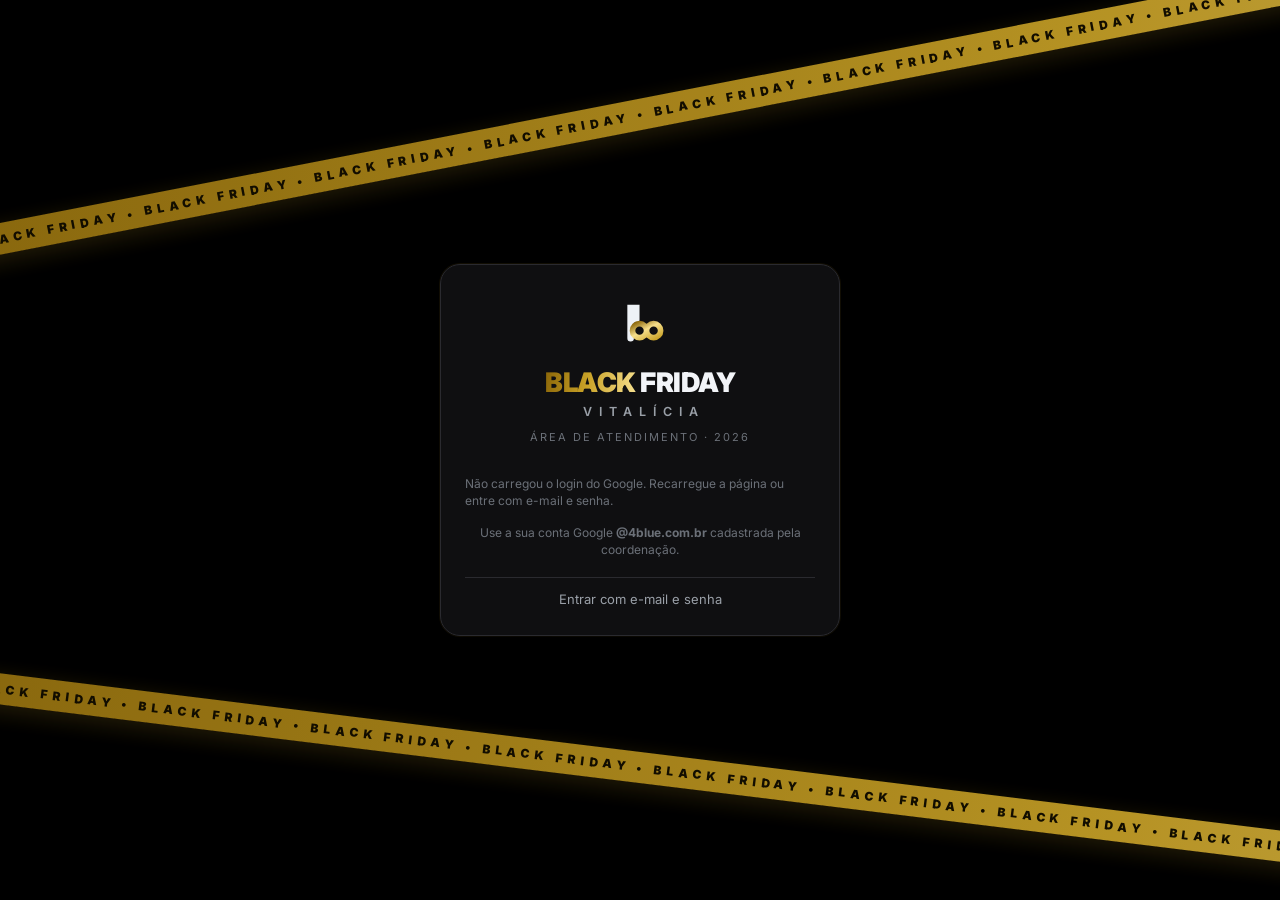
<file: index.html>
<!DOCTYPE html>
<html lang="pt-BR">
<head>
  <meta charset="utf-8">
  <meta name="viewport" content="width=device-width, initial-scale=1, viewport-fit=cover">
  <meta name="theme-color" content="#000000">
  <meta name="color-scheme" content="dark">
  <title>Black Friday Vitalícia 2026</title>
  <link rel="icon" href="data:image/svg+xml,%3Csvg xmlns='http://www.w3.org/2000/svg' viewBox='0 0 64 64'%3E%3Crect width='64' height='64' rx='14' fill='%23000'/%3E%3Cpath d='M20 44V20h5v10a8 8 0 1 1 0 8z' fill='%23E8B931'/%3E%3Ccircle cx='33' cy='34' r='4' fill='%23000'/%3E%3C/svg%3E">
  <link rel="preconnect" href="https://fonts.googleapis.com">
  <link rel="preconnect" href="https://fonts.gstatic.com" crossorigin>
  <link href="https://fonts.googleapis.com/css2?family=Inter:wght@400;500;600;700;800;900&display=swap" rel="stylesheet">
  <link rel="stylesheet" href="styles.css">
</head>
<body>
  <div id="app"></div>
  <div id="sheet"></div>
  <div id="toasts"></div>
  <script src="config.js"></script>
  <script src="demo.js"></script>
  <script src="app.js"></script>
</body>
</html>
</file>
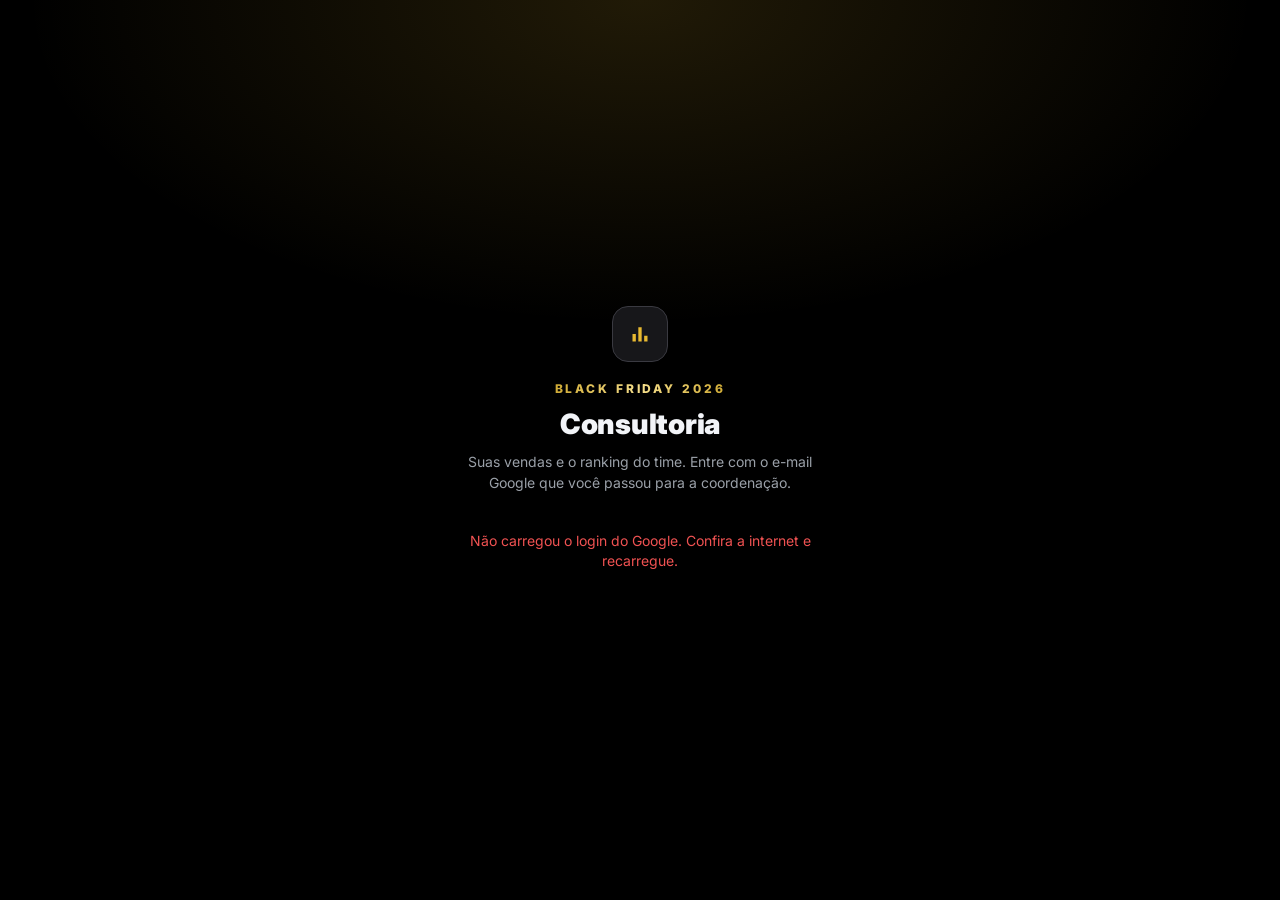
<file: CONSULTORIA/index.html>
<!DOCTYPE html>
<html lang="pt-BR">
<head>
  <meta charset="utf-8">
  <meta name="viewport" content="width=device-width, initial-scale=1, viewport-fit=cover">
  <meta name="theme-color" content="#000000">
  <meta name="color-scheme" content="dark">
  <meta name="robots" content="noindex, nofollow">
  <title>Consultoria · Black Friday 2026</title>
  <link rel="icon" href="data:image/svg+xml,%3Csvg xmlns='http://www.w3.org/2000/svg' viewBox='0 0 64 64'%3E%3Crect width='64' height='64' rx='14' fill='%23000'/%3E%3Cpath d='M18 46V30h7v16zm10 0V20h7v26zm10 0V34h7v12z' fill='%23E8B931'/%3E%3C/svg%3E">
  <link rel="preconnect" href="https://fonts.googleapis.com">
  <link rel="preconnect" href="https://fonts.gstatic.com" crossorigin>
  <link href="https://fonts.googleapis.com/css2?family=Inter:wght@400;500;600;700;800;900&display=swap" rel="stylesheet">
  <link rel="stylesheet" href="styles.css?v=1.1">
</head>
<body>
  <div id="app"></div>
  <div id="sheet"></div>
  <div id="toasts" aria-live="polite"></div>
  <script src="config.js"></script>
  <script src="demo.js?v=1.1"></script>
  <script src="app.js?v=1.1"></script>
</body>
</html>
</file>
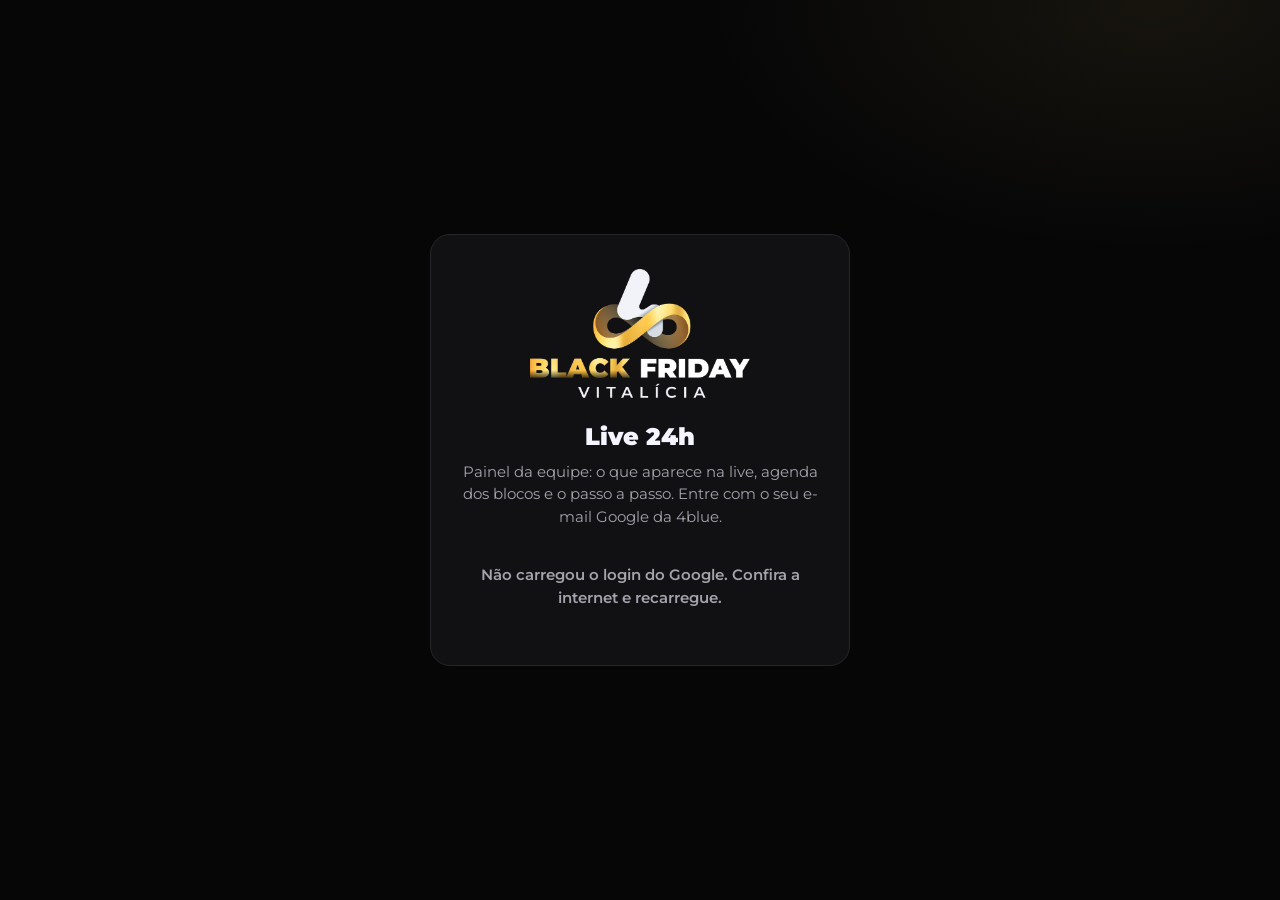
<file: LIVE/index.html>
<!DOCTYPE html>
<html lang="pt-BR">
<head>
  <meta charset="utf-8">
  <meta name="viewport" content="width=device-width, initial-scale=1, viewport-fit=cover">
  <meta name="theme-color" content="#000000">
  <meta name="color-scheme" content="dark">
  <meta name="robots" content="noindex, nofollow">
  <title>Live 24h · Black Friday Vitalícia</title>
  <link rel="icon" href="img/simbolo.png">
  <link rel="preconnect" href="https://fonts.googleapis.com">
  <link rel="preconnect" href="https://fonts.gstatic.com" crossorigin>
  <link href="https://fonts.googleapis.com/css2?family=Montserrat:wght@400;500;600;700;800;900&display=swap" rel="stylesheet">
  <link rel="stylesheet" href="styles.css">
</head>
<body>
  <div id="app"></div>
  <div id="toasts" aria-live="polite"></div>
  <script src="config.js"></script>
  <script src="tela-padrao.js"></script>
  <script src="guia.js"></script>
  <script src="demo.js"></script>
  <script src="app.js"></script>
</body>
</html>
</file>
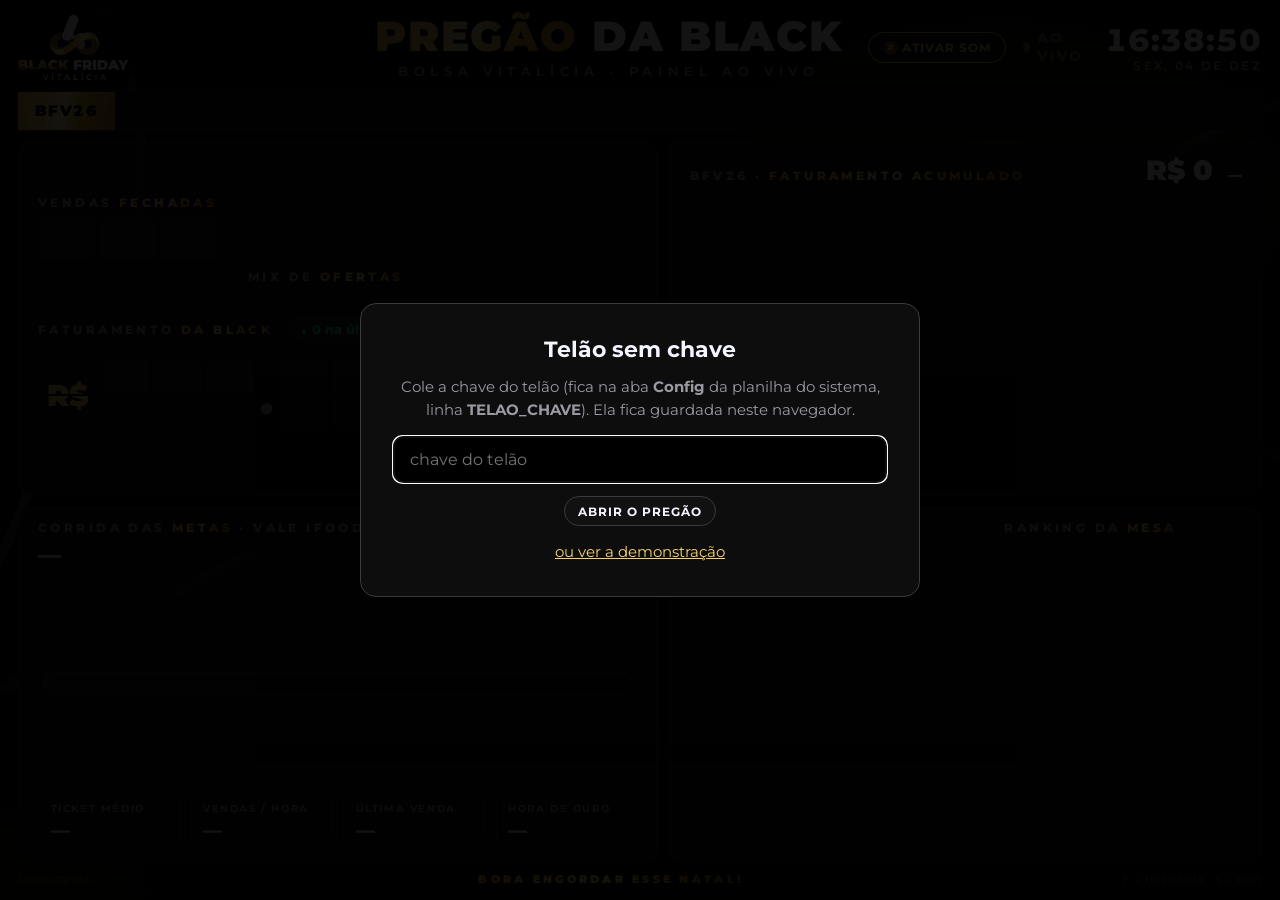
<file: telao.html>
<!doctype html>
<html lang="pt-BR">
<head>
<meta charset="utf-8">
<meta name="viewport" content="width=device-width, initial-scale=1">
<meta name="robots" content="noindex, nofollow">
<title>Pregão da Black</title>
<link rel="preconnect" href="https://fonts.googleapis.com">
<link rel="preconnect" href="https://fonts.gstatic.com" crossorigin>
<link href="https://fonts.googleapis.com/css2?family=Montserrat:wght@400;500;600;700;800;900&display=swap" rel="stylesheet">
<style>
:root{
  --bg:#000; --painel:#0b0b0c; --painel2:#111113; --linha:#26262a; --linha2:#3a3a40;
  --branco:#F4F5FF; --cinza:#9a9aa3; --cinza2:#62626b;
  --ouro1:#FFB23F; --ouro2:#F9D36A; --ouro3:#FFF0B0; --ouro4:#C98A2E; --ouro5:#8A5A22;
  --ouro: linear-gradient(100deg,#FFB23F 0%,#F9D36A 30%,#FFF0B0 48%,#E8B931 62%,#B9802C 100%);
  --verde:#2BD67B; --verde2:#0f5c35; --vermelho:#FF4D5E; --ifood:#EA1D2C;
  --u: min(1vw, 1.78vh);
}
*{box-sizing:border-box;margin:0;padding:0}
html,body{height:100%;background:var(--bg);color:var(--branco);font-family:Montserrat,system-ui,sans-serif;overflow:hidden}
body{font-variant-numeric:tabular-nums}
body.sem-cursor{cursor:none}
.ouro-txt{background:var(--ouro);-webkit-background-clip:text;background-clip:text;color:transparent}

/* fundo com as linhas curvas da ID */
#fundo{position:fixed;inset:0;z-index:0;pointer-events:none;opacity:.55}
#fundo path{fill:none;stroke-width:14;stroke-linecap:round}
.brilho{position:fixed;inset:-20%;z-index:0;pointer-events:none;
  background:radial-gradient(40% 35% at 70% 30%,rgba(249,211,106,.07),transparent 70%),radial-gradient(35% 30% at 15% 85%,rgba(255,178,63,.05),transparent 70%);
  animation:respira 9s ease-in-out infinite alternate}
@keyframes respira{to{transform:translate(-3%,2%) scale(1.05)}}

#app{position:relative;z-index:1;height:100vh;display:grid;grid-template-rows:auto auto 1fr auto;gap:calc(var(--u)*.8);padding:calc(var(--u)*1.1) calc(var(--u)*1.4)}

/* topo */
header{display:grid;grid-template-columns:1fr auto 1fr;align-items:center;gap:calc(var(--u)*2)}
.logo{height:calc(var(--u)*5.2);width:auto;display:block}
.titulo{text-align:center}
.titulo h1{font-weight:900;font-size:calc(var(--u)*3.3);letter-spacing:.04em;line-height:1;text-transform:uppercase}
.titulo p{margin-top:calc(var(--u)*.45);font-size:calc(var(--u)*1.05);letter-spacing:.42em;color:var(--cinza);text-transform:uppercase;font-weight:600}
.topo-dir{display:flex;justify-content:flex-end;align-items:center;gap:calc(var(--u)*1.4)}
.aovivo{display:flex;align-items:center;gap:.5em;font-weight:800;font-size:calc(var(--u)*1.1);letter-spacing:.12em;color:var(--vermelho)}
.aovivo i{width:.75em;height:.75em;border-radius:50%;background:var(--vermelho);box-shadow:0 0 0 0 rgba(255,77,94,.7);animation:pulso 1.6s infinite}
.aovivo.off{color:var(--cinza2)} .aovivo.off i{background:var(--cinza2);animation:none}
@keyframes pulso{70%{box-shadow:0 0 0 .8em rgba(255,77,94,0)}100%{box-shadow:0 0 0 0 rgba(255,77,94,0)}}
.relogio{font-weight:800;font-size:calc(var(--u)*2.4);letter-spacing:.03em}
.relogio small{display:block;font-size:.38em;font-weight:600;color:var(--cinza);letter-spacing:.2em;text-align:right;text-transform:uppercase}
.btn{white-space:nowrap;font:inherit;cursor:pointer;border:1px solid var(--linha2);background:#111;color:var(--branco);border-radius:999px;padding:.55em 1.1em;font-weight:700;font-size:calc(var(--u)*.95);letter-spacing:.08em;text-transform:uppercase}
.btn:hover{border-color:var(--ouro2)}
.btn.chama{border-color:var(--ouro2);color:var(--ouro2);animation:chama 1.4s ease-in-out infinite}
@keyframes chama{50%{box-shadow:0 0 1.2em rgba(249,211,106,.45)}}

/* fita de cotações */
.fita{position:relative;overflow:hidden;border-top:1px solid var(--linha);border-bottom:1px solid var(--linha);background:#070708;height:calc(var(--u)*3.1);display:flex;align-items:center}
.fita::before{content:"BFV26";position:absolute;left:0;top:0;bottom:0;z-index:2;display:flex;align-items:center;padding:0 1.1em;background:var(--ouro);color:#000;font-weight:900;letter-spacing:.1em;font-size:calc(var(--u)*1.2)}
.fita-trilho{display:flex;white-space:nowrap;will-change:transform;animation:rola var(--dur,60s) linear infinite;padding-left:8em}
.fita-trilho span{font-size:calc(var(--u)*1.25);font-weight:600;padding:0 1.6em;color:var(--branco)}
.fita-trilho b{font-weight:800}
.fita-trilho .sobe{color:var(--verde)} .fita-trilho .ouro{color:var(--ouro2)} .fita-trilho .cin{color:var(--cinza)}
@keyframes rola{to{transform:translateX(-50%)}}

/* grade principal */
main{display:grid;grid-template-columns:1.08fr 1fr;grid-template-rows:1fr 1fr;gap:calc(var(--u)*.9);min-height:0}
.painel{position:relative;background:linear-gradient(180deg,rgba(20,20,22,.92),rgba(10,10,11,.92));border:1px solid var(--linha);border-radius:calc(var(--u)*1.1);padding:calc(var(--u)*.9) calc(var(--u)*1.5);min-height:0;overflow:hidden}
.painel::after{content:"";position:absolute;inset:0;border-radius:inherit;pointer-events:none;box-shadow:inset 0 1px 0 rgba(255,255,255,.05)}
.rot{font-size:calc(var(--u)*.95);font-weight:800;letter-spacing:.28em;text-transform:uppercase;color:var(--cinza)}
.rot .ouro-txt{letter-spacing:.28em}

/* placar */
#placar{display:flex;flex-direction:column;justify-content:center;gap:calc(var(--u)*1.05)}
.linha-placar{display:flex;align-items:flex-end;gap:calc(var(--u)*2.4)}
.ao-lado{flex:1;min-width:0;display:flex;flex-direction:column;gap:calc(var(--u)*.2)}
.info-liq{font-size:calc(var(--u)*1.05);font-weight:600;color:var(--cinza);letter-spacing:.02em;white-space:nowrap}
.info-liq:empty{display:none}
.info-liq b{color:var(--branco);font-weight:800}
.info-liq i{font-style:normal;color:var(--cinza2)}
.linha-fat{display:flex;align-items:stretch;gap:calc(var(--u)*1.3)}
.fat-esq{display:flex;flex-direction:column;justify-content:center;gap:calc(var(--u)*.55);flex-shrink:0}
.kpis-inv{flex:1;min-width:0;display:flex;flex-direction:column;justify-content:space-between;gap:calc(var(--u)*.42)}
.kpi-dupla{display:grid;grid-template-columns:1fr 1fr;gap:calc(var(--u)*.45);flex:1}
.kpi-box{flex:1;border:1px solid var(--linha);border-radius:calc(var(--u)*.6);padding:calc(var(--u)*.34) calc(var(--u)*.55);background:rgba(0,0,0,.35);display:flex;flex-direction:column;justify-content:center;min-width:0}
.kpi-box span{display:block;font-size:calc(var(--u)*.62);font-weight:700;letter-spacing:.05em;text-transform:uppercase;color:var(--cinza);white-space:nowrap;overflow:hidden;text-overflow:ellipsis}
.kpi-box b{display:block;font-size:calc(var(--u)*1.38);font-weight:900;margin-top:.1em;white-space:nowrap;overflow:hidden;text-overflow:ellipsis}
.rot-linha{display:flex;align-items:center;gap:calc(var(--u)*1.2)}
.rot-linha .var{margin:0;font-size:calc(var(--u)*1.05);padding:.25em .8em}
.bloco-num{display:flex;flex-direction:column;gap:calc(var(--u)*.6)}
.var{display:inline-flex;align-items:center;gap:.35em;font-weight:800;font-size:calc(var(--u)*1.25);color:var(--verde);background:rgba(43,214,123,.09);border:1px solid rgba(43,214,123,.28);border-radius:999px;padding:.35em .9em;margin-bottom:calc(var(--u)*.7)}
.var.neutro{color:var(--cinza);background:transparent;border-color:var(--linha2)}

/* split-flap */
.flap{display:flex;gap:calc(var(--u)*.35);align-items:stretch}
.cel{--h:calc(var(--u)*var(--tam,9));position:relative;width:calc(var(--h)*.66);height:var(--h);perspective:calc(var(--h)*4);font-weight:900;font-size:calc(var(--h)*.78);color:var(--branco)}
.cel.sep{width:calc(var(--h)*.26);display:flex;align-items:flex-end;justify-content:center;padding-bottom:calc(var(--h)*.08);font-size:calc(var(--h)*.6);color:var(--cinza)}
.cel.pre{width:auto;padding:0 calc(var(--h)*.12);display:flex;align-items:center;font-size:calc(var(--h)*.42);color:var(--ouro2)}
.meia,.aba{position:absolute;left:0;right:0;height:50%;overflow:hidden;background:linear-gradient(180deg,#1d1d20,#141416)}
.meia.cima,.aba.cima{top:0;border-radius:calc(var(--h)*.08) calc(var(--h)*.08) 0 0;border-bottom:1px solid #000}
.meia.baixo,.aba.baixo{bottom:0;border-radius:0 0 calc(var(--h)*.08) calc(var(--h)*.08);background:linear-gradient(180deg,#121214,#0c0c0d)}
.meia span,.aba span{display:block;height:200%;line-height:var(--h);text-align:center}
.meia.baixo span,.aba.baixo span{transform:translateY(-50%)}
.aba.cima{transform-origin:50% 100%;z-index:2;backface-visibility:hidden}
.aba.baixo{transform-origin:50% 0;z-index:2;transform:rotateX(90deg);backface-visibility:hidden}
.cel::after{content:"";position:absolute;left:-1px;right:-1px;top:50%;height:2px;margin-top:-1px;background:#000;z-index:3}
.cel.ouro span{background:var(--ouro);-webkit-background-clip:text;background-clip:text;color:transparent}

/* metas */
#metas{display:flex;flex-direction:column;justify-content:space-between;gap:calc(var(--u)*.4)}
.falta{white-space:nowrap;overflow:hidden;text-overflow:ellipsis;font-weight:800;font-size:calc(var(--u)*1.8);line-height:1.15}
.falta em{font-style:normal}
.falta small{display:block;margin-top:.35em;font-size:.5em;font-weight:600;color:var(--cinza);letter-spacing:.04em}
.trilho{flex-shrink:0;position:relative;height:calc(var(--u)*1.8);border-radius:999px;background:#151517;border:1px solid var(--linha2);margin:calc(var(--u)*3.7) calc(var(--u)*.4) calc(var(--u)*3)}
.enche{position:absolute;left:0;top:0;bottom:0;width:0;border-radius:999px;background:var(--ouro);box-shadow:0 0 calc(var(--u)*2) rgba(249,211,106,.35);transition:width 1.6s cubic-bezier(.2,.8,.2,1);overflow:hidden}
.enche::after{content:"";position:absolute;inset:0;background:linear-gradient(100deg,transparent 30%,rgba(255,255,255,.55) 50%,transparent 70%);background-size:200% 100%;animation:reflexo 2.8s linear infinite}
@keyframes reflexo{from{background-position:150% 0}to{background-position:-50% 0}}
.marco{position:absolute;top:50%;transform:translate(-50%,-50%);display:flex;flex-direction:column;align-items:center}
.marco .pino{width:calc(var(--u)*.35);height:calc(var(--u)*4.2);background:var(--linha2);border-radius:2px}
.marco.ok .pino{background:var(--ouro2);box-shadow:0 0 .8em rgba(249,211,106,.6)}
.marco .sobre{position:absolute;bottom:calc(100% + var(--u)*.3);text-align:center;white-space:nowrap}
.marco .sobre b{display:block;font-weight:900;font-size:calc(var(--u)*1.7)}
.marco .sobre span{font-size:calc(var(--u)*.85);font-weight:700;letter-spacing:.18em;text-transform:uppercase;color:var(--cinza)}
.marco .sob{position:absolute;top:calc(100% + var(--u)*.4);white-space:nowrap}
.ifood{display:inline-flex;align-items:center;gap:.4em;background:var(--ifood);color:#fff;font-weight:800;font-size:calc(var(--u)*1.05);border-radius:.5em;padding:.38em .75em;box-shadow:0 .3em 1em rgba(234,29,44,.35)}
.marco:not(.ok) .ifood{background:#2a1214;color:#ffb3b9;box-shadow:none;border:1px solid #5a1b22}
.marco.ok .ifood::before{content:"✓";font-weight:900}
.marco.prox .ifood{animation:balanca 1.8s ease-in-out infinite}
@keyframes balanca{0%,100%{transform:rotate(-2deg)}50%{transform:rotate(2deg) scale(1.05)}}
.marco.fim{transform:translate(-100%,-50%);align-items:flex-end}
.marco.fim .sobre,.marco.fim .sob{right:0}
.mini-stats{display:grid;grid-template-columns:repeat(4,1fr);gap:calc(var(--u)*.8)}
.ms{border:1px solid var(--linha);border-radius:calc(var(--u)*.7);padding:calc(var(--u)*.45) calc(var(--u)*.9);background:rgba(0,0,0,.35)}
.ms b{display:block;font-size:calc(var(--u)*1.5);font-weight:800;margin-top:.15em}
.ms span{font-size:calc(var(--u)*.78);font-weight:700;letter-spacing:.16em;text-transform:uppercase;color:var(--cinza)}

/* gráfico */
#grafico{display:flex;flex-direction:column}
.graf-topo{display:flex;justify-content:space-between;align-items:baseline;gap:1em}
.cotacao{white-space:nowrap;font-weight:900;font-size:calc(var(--u)*2.2)}
.cotacao small{font-size:.5em;margin-left:.5em}
#cv{flex:1;width:100%;min-height:0;margin-top:calc(var(--u)*.6)}

/* inferior direita */
#mesa{display:grid;grid-template-columns:1.25fr 1fr;gap:calc(var(--u)*1.4)}
.livro{display:flex;flex-direction:column;min-height:0}
.livro ol{list-style:none;margin-top:calc(var(--u)*.7);display:flex;flex-direction:column;gap:calc(var(--u)*.35);overflow:hidden}
.livro li{display:grid;grid-template-columns:auto 1fr auto;gap:calc(var(--u)*.8);align-items:center;padding:calc(var(--u)*.45) calc(var(--u)*.7);border-radius:calc(var(--u)*.5);background:rgba(255,255,255,.025);border-left:3px solid var(--verde2);font-size:calc(var(--u)*1.05)}
.livro li.novo{animation:entra 2.4s ease-out}
@keyframes entra{0%{background:rgba(43,214,123,.45);transform:translateX(-6%);opacity:0}15%{opacity:1;transform:none}100%{background:rgba(255,255,255,.025)}}
.livro .h{color:var(--cinza);font-weight:600;font-size:.88em}
.livro .q{font-weight:700;white-space:nowrap;overflow:hidden;text-overflow:ellipsis}
.livro .q i{font-style:normal;color:var(--cinza);font-weight:600;font-size:.86em}
.livro .v{font-weight:800;color:var(--verde)}
.vazio{color:var(--cinza);font-size:calc(var(--u)*1.1);padding:1em 0}
.lado{display:flex;flex-direction:column;gap:calc(var(--u)*1.1);min-height:0}
.rank{display:flex;flex-direction:column;gap:calc(var(--u)*.45);margin-top:calc(var(--u)*.6)}
.rk{display:grid;grid-template-columns:calc(var(--u)*1.8) 1fr auto;gap:.6em;align-items:center;font-size:calc(var(--u)*1.02);font-weight:700}
.rk .pos{font-weight:900;color:var(--cinza)}
.rk:first-child .pos{color:var(--ouro2)}
.rk .barra{position:relative;height:calc(var(--u)*1.9);border-radius:.4em;background:#151517;overflow:hidden}
.rk .barra i{position:absolute;left:0;top:0;bottom:0;background:linear-gradient(90deg,var(--ouro5),var(--ouro1));border-radius:.4em;transition:width 1.2s ease}
.rk:first-child .barra i{background:var(--ouro)}
.rk .barra span{position:relative;z-index:1;line-height:calc(var(--u)*1.9);padding-left:.6em;text-shadow:0 1px 2px #000}
.rk .n{font-weight:900}
.mix{display:grid;grid-template-columns:repeat(3,1fr);gap:calc(var(--u)*.5);margin-top:calc(var(--u)*.6)}
.mx{border:1px solid var(--linha);border-radius:calc(var(--u)*.6);padding:calc(var(--u)*.5) calc(var(--u)*.6);text-align:center}
.mx b{display:block;font-size:calc(var(--u)*1.8);font-weight:900}
.mx span{font-size:calc(var(--u)*.72);font-weight:700;letter-spacing:.1em;text-transform:uppercase;color:var(--cinza)}
.canais{display:flex;flex-wrap:nowrap;overflow:hidden;gap:calc(var(--u)*.4);margin-top:calc(var(--u)*.5)}
.canais span{white-space:nowrap;font-size:calc(var(--u)*.88);font-weight:700;border:1px solid var(--linha2);border-radius:999px;padding:.25em .7em;color:var(--cinza)}
.canais span b{color:var(--branco);margin-left:.3em}

/* rodapé */
footer{display:flex;justify-content:space-between;align-items:center;font-size:calc(var(--u)*.85);color:var(--cinza2);letter-spacing:.06em}
footer .grito{font-weight:900;letter-spacing:.3em;text-transform:uppercase}
.demo-tag{color:#000;background:var(--ouro2);font-weight:900;padding:.2em .7em;border-radius:.3em;letter-spacing:.15em;margin-right:.8em}

/* celebrações */
#confete{position:fixed;inset:0;z-index:20;pointer-events:none}
#vendeu{position:fixed;inset:0;z-index:30;display:flex;align-items:center;justify-content:center;pointer-events:none;opacity:0}
#vendeu.on{animation:aparece 3.6s cubic-bezier(.2,.9,.2,1) forwards}
@keyframes aparece{0%{opacity:0}6%{opacity:1}82%{opacity:1}100%{opacity:0}}
#vendeu .fundo-v{position:absolute;inset:0;background:radial-gradient(60% 60% at 50% 50%,rgba(0,0,0,.82),rgba(0,0,0,.55))}
#vendeu .carimbo{position:relative;text-align:center;transform:scale(.6) rotate(-8deg)}
#vendeu.on .carimbo{animation:carimba .55s cubic-bezier(.2,1.6,.4,1) forwards}
@keyframes carimba{to{transform:scale(1) rotate(-4deg)}}
#vendeu h2{font-size:calc(var(--u)*13);font-weight:900;line-height:.9;letter-spacing:-.01em;background:var(--ouro);-webkit-background-clip:text;background-clip:text;color:transparent;filter:drop-shadow(0 .06em .1em rgba(0,0,0,.8))}
#vendeu .quem{margin-top:calc(var(--u)*1.2);font-size:calc(var(--u)*3);font-weight:800}
#vendeu .quem i{font-style:normal;color:var(--cinza)}
#vendeu .valor{margin-top:calc(var(--u)*.6);font-size:calc(var(--u)*4.2);font-weight:900;color:var(--verde)}
#vendeu .por{margin-top:calc(var(--u)*.8);font-size:calc(var(--u)*1.6);font-weight:700;letter-spacing:.2em;text-transform:uppercase;color:var(--ouro2)}
#meta-batida{position:fixed;inset:0;z-index:40;display:none;align-items:center;justify-content:center;flex-direction:column;text-align:center;background:radial-gradient(70% 70% at 50% 45%,rgba(40,28,6,.96),rgba(0,0,0,.97));pointer-events:none}
#meta-batida.on{display:flex;animation:aparece 11s ease forwards}
#meta-batida .sel{font-size:calc(var(--u)*1.6);font-weight:800;letter-spacing:.5em;color:var(--cinza);text-transform:uppercase}
#meta-batida h2{font-size:calc(var(--u)*10);font-weight:900;line-height:.95;margin-top:.15em;background:var(--ouro);-webkit-background-clip:text;background-clip:text;color:transparent;animation:pulsa 1s ease-in-out infinite}
@keyframes pulsa{50%{transform:scale(1.04)}}
#meta-batida .premio{margin-top:calc(var(--u)*2.5);font-size:calc(var(--u)*3.6);font-weight:900;background:var(--ifood);padding:.3em .9em;border-radius:.4em;box-shadow:0 .2em 2em rgba(234,29,44,.6);transform:rotate(-2deg)}
#meta-batida .sub{margin-top:calc(var(--u)*2);font-size:calc(var(--u)*1.8);font-weight:700}
.agito{animation:agito .5s linear 3}
@keyframes agito{25%{transform:translate(2px,-2px)}50%{transform:translate(-2px,1px)}75%{transform:translate(1px,2px)}}

.erro-chave{position:fixed;inset:0;z-index:50;display:none;align-items:center;justify-content:center;background:rgba(0,0,0,.92)}
.erro-chave.on{display:flex}
.erro-chave div{max-width:560px;text-align:center;padding:2em;border:1px solid var(--linha2);border-radius:1em;background:#0d0d0e}
.erro-chave h3{font-size:22px;margin-bottom:.6em}
.erro-chave p{color:var(--cinza);line-height:1.5;margin-bottom:1em;font-size:15px}
.erro-chave input{width:100%;padding:.8em 1em;border-radius:.6em;border:1px solid var(--linha2);background:#000;color:#fff;font:inherit;margin-bottom:.8em}

@media (max-width:900px){
  :root{--u:2.6vw}
  html,body{overflow:auto}
  #app{height:auto;padding:16px}
  header{grid-template-columns:1fr auto}
  .titulo{display:none}
  main{grid-template-columns:1fr;grid-template-rows:none}
  .linha-placar,.linha-fat{flex-direction:column;align-items:stretch}
  #grafico{height:60vw}
  #mesa{grid-template-columns:1fr}
  .mini-stats{grid-template-columns:repeat(2,1fr)}
}
@media (prefers-reduced-motion:reduce){
  .fita-trilho,.brilho,.enche::after{animation:none}
}
</style>
</head>
<body>
<svg id="fundo" viewBox="0 0 1920 1080" preserveAspectRatio="xMidYMid slice" aria-hidden="true">
  <defs>
    <linearGradient id="lg1" x1="0" y1="0" x2="0" y2="1"><stop offset="0" stop-color="#000"/><stop offset=".6" stop-color="#8a8a90"/><stop offset="1" stop-color="#2a2a2e"/></linearGradient>
    <linearGradient id="lg2" x1="0" y1="0" x2="1" y2="0"><stop offset="0" stop-color="#2a2a2e"/><stop offset=".5" stop-color="#6a6a70"/><stop offset="1" stop-color="#000"/></linearGradient>
  </defs>
  <path stroke="url(#lg1)" d="M120 -40 C 230 120 240 300 160 470 L -40 930"/>
  <path stroke="url(#lg2)" d="M-60 1060 C 120 990 260 880 380 830 C 560 760 740 850 790 1000 L 820 1120"/>
  <path stroke="url(#lg2)" opacity=".5" d="M1980 140 C 1800 180 1700 260 1660 380 C 1620 520 1700 640 1990 700"/>
</svg>
<div class="brilho"></div>

<div id="app">
  <header>
    <img class="logo" src="telao-logo.png" alt="Black Friday Vitalícia">
    <div class="titulo">
      <h1><span class="ouro-txt">Pregão</span> da Black</h1>
      <p>Bolsa Vitalícia · Painel ao vivo</p>
    </div>
    <div class="topo-dir">
      <button class="btn chama" id="btnSom" type="button">🔔 Ativar som</button>
      <div class="aovivo" id="aovivo"><i></i>AO VIVO</div>
      <div class="relogio" id="relogio">--:--:--<small id="data">--</small></div>
    </div>
  </header>

  <div class="fita"><div class="fita-trilho" id="fita"></div></div>

  <main>
    <section class="painel" id="placar">
      <div class="linha-placar">
        <div class="bloco-num">
          <div class="rot">Vendas <span class="ouro-txt">fechadas</span></div>
          <div class="flap" id="flapVendas"></div>
        </div>
        <div class="ao-lado">
          <div class="rot">Mix de <span class="ouro-txt">ofertas</span></div>
          <div class="mix" id="mix"></div>
          <div class="canais" id="canais"></div>
        </div>
      </div>
      <div class="bloco-num">
        <div class="rot-linha"><div class="rot" id="rotValor">Faturamento <span class="ouro-txt">da Black</span></div><div class="var" id="varHora">▲ 0 na última hora</div></div>
        <div class="linha-fat">
          <div class="fat-esq">
            <div class="flap" id="flapLiquido"></div>
            <div class="info-liq" id="infoLiq"></div>
          </div>
          <div class="kpis-inv" id="kpisInv">
            <div class="kpi-box" id="kpiInvCard">
              <span>Investimento total</span>
              <b id="stInvestimento">—</b>
            </div>
            <div class="kpi-dupla">
              <div class="kpi-box">
                <span>ROAS bruto</span>
                <b class="ouro-txt" id="stRoas">—</b>
              </div>
              <div class="kpi-box">
                <span>Investibilidade</span>
                <b id="stInvestibilidade">—</b>
              </div>
            </div>
          </div>
        </div>
      </div>
    </section>

    <section class="painel" id="grafico">
      <div class="graf-topo">
        <div class="rot">BFV26 · <span class="ouro-txt" id="rotGraf">faturamento acumulado</span></div>
        <div class="cotacao" id="cotacao">R$ 0 <small class="neutro">—</small></div>
      </div>
      <canvas id="cv"></canvas>
    </section>

    <section class="painel" id="metas">
      <div>
        <div class="rot">Corrida das <span class="ouro-txt">metas</span> · vale iFood</div>
        <div class="falta" id="falta" style="margin-top:calc(var(--u)*.6)">—</div>
      </div>
      <div class="trilho" id="trilho"><div class="enche" id="enche"></div></div>
      <div class="mini-stats">
        <div class="ms"><span>Ticket médio</span><b id="stTicket">—</b></div>
        <div class="ms"><span>Vendas / hora</span><b id="stRitmo">—</b></div>
        <div class="ms"><span>Última venda</span><b id="stUltima">—</b></div>
        <div class="ms"><span>Hora de ouro</span><b id="stPico">—</b></div>
      </div>
    </section>

    <section class="painel" id="mesa">
      <div class="livro">
        <div class="rot">Livro de <span class="ouro-txt">ordens</span></div>
        <ol id="livro"><li class="vazio">Aguardando a primeira venda…</li></ol>
      </div>
      <div class="lado">
        <div>
          <div class="rot">Ranking da <span class="ouro-txt">mesa</span></div>
          <div class="rank" id="rank"></div>
        </div>
      </div>
    </section>
  </main>

  <footer>
    <div><span class="demo-tag" id="demoTag" hidden>DEMONSTRAÇÃO</span><span id="status">Conectando…</span></div>
    <div class="grito ouro-txt">Bora engordar esse Natal!</div>
    <div id="atalhos">F = tela cheia · S = som</div>
  </footer>
</div>

<canvas id="confete"></canvas>
<div id="vendeu"><div class="fundo-v"></div><div class="carimbo">
  <h2 id="vTitulo">VENDIDO!</h2>
  <div class="quem" id="vQuem"></div>
  <div class="valor" id="vValor"></div>
  <div class="por" id="vPor"></div>
</div></div>
<div id="meta-batida">
  <div class="sel" id="mbSel">Meta batida</div>
  <h2 id="mbNome">META MÍNIMA</h2>
  <div class="premio" id="mbPremio">R$ 75 de vale iFood</div>
  <div class="sub" id="mbSub"></div>
</div>
<div class="erro-chave" id="erroChave"><div>
  <h3>Telão sem chave</h3>
  <p>Cole a chave do telão (fica na aba <b>Config</b> da planilha do sistema, linha <b>TELAO_CHAVE</b>). Ela fica guardada neste navegador.</p>
  <input id="inChave" placeholder="chave do telão" autocomplete="off">
  <button class="btn" id="btnChave" type="button">Abrir o pregão</button>
  <p style="margin-top:1em;margin-bottom:0"><a href="?demo=1" style="color:var(--ouro2)">ou ver a demonstração</a></p>
</div></div>

<script>
(function () {
'use strict';
var API_URL = 'https://script.google.com/macros/s/AKfycbwXY4Mi6Z-mflekPCx4vAmEpINIrNjPOaT0-gzjwmfoHKuI2leRFlsxyoRX7cVpVnC9/exec';
var ATUALIZAR_MS = 15000;
var METAS_PADRAO = [
  { valor: 250000, nome: 'Meta mínima', premio: 'R$ 75 de vale iFood' },
  { valor: 400000, nome: 'Meta boa', premio: 'R$ 500 de vale iFood' },
  { valor: 500000, nome: 'Meta top', premio: 'R$ 800 de vale iFood' }
];
var OFERTAS = { padrao: 'Cheia · 2.897', mdl_ilu_gfl: 'Clientes · 1.997', bf25: 'Upgrade · 997' };
var TICKET_PADRAO = 2897;
var BASE = 'faturamento';   // vem do sistema: faturamento (igual ao dash) ou liquido
function val(v) { return BASE === 'liquido' ? Number(v.l || 0) : Number(v.f != null ? v.f : v.l || 0); }

function guarda(k, v) { try { if (v === undefined) return localStorage.getItem(k); localStorage.setItem(k, v); } catch (e) { return null; } }
var $ = function (id) { return document.getElementById(id); };
var qs = new URLSearchParams(location.search);
var hashK = (location.hash.match(/k=([^&]+)/) || [])[1];
if (hashK) { guarda('telao_k', decodeURIComponent(hashK)); history.replaceState(null, '', location.pathname + location.search); }
var CHAVE = guarda('telao_k') || '';
var DEMO = qs.has('demo') || !API_URL;
var INV_QS = Number(String(qs.get('inv') || '').replace(/\./g, '').replace(',', '.')) || 0;

var brl = function (n, dec) { return 'R$ ' + Number(n || 0).toLocaleString('pt-BR', { minimumFractionDigits: dec ? 2 : 0, maximumFractionDigits: dec ? 2 : 0 }); };
var mil = function (n) { return n >= 1000 ? (n / 1000).toLocaleString('pt-BR', { maximumFractionDigits: 0 }) + 'K' : String(n); };
var data = function (t) { return new Date(String(t).replace(' ', 'T') + (/[zZ]|[+-]\d\d:?\d\d$/.test(t) ? '' : '-03:00')); };
var hhmm = function (d) { return d.toLocaleTimeString('pt-BR', { hour: '2-digit', minute: '2-digit', timeZone: 'America/Sao_Paulo' }); };
var esc = function (s) { return String(s == null ? '' : s).replace(/[&<>"']/g, function (c) { return { '&': '&amp;', '<': '&lt;', '>': '&gt;', '"': '&quot;', "'": '&#39;' }[c]; }); };

/* ---------------- split-flap ---------------- */
var DIG = ' 0123456789';
function Flap(el, molde, tam, ouro) {
  el.innerHTML = '';
  var cels = [];
  molde.split('').forEach(function (ch) {
    var c = document.createElement('div');
    c.style.setProperty('--tam', tam);
    if (ch === '#') {
      c.className = 'cel' + (ouro ? ' ouro' : '');
      c.innerHTML = '<div class="meia cima"><span> </span></div><div class="meia baixo"><span> </span></div><div class="aba cima"><span> </span></div><div class="aba baixo"><span> </span></div>';
      var s = c.querySelectorAll('span');
      cels.push({ el: c, mc: s[0], mb: s[1], ac: s[2], ab: s[3], atual: ' ', alvo: ' ', rodando: false, aba: c.querySelectorAll('.aba') });
    } else if (ch === '$') {
      c.className = 'cel pre'; c.textContent = 'R$';
    } else { c.className = 'cel sep'; c.textContent = ch; }
    el.appendChild(c);
  });
  this.cels = cels;
}
Flap.prototype.set = function (txt) {
  var self = this;
  txt = String(txt);
  while (txt.length < self.cels.length) txt = ' ' + txt;
  txt = txt.slice(-self.cels.length);
  self.cels.forEach(function (c, i) { c.alvo = txt[i]; if (!c.rodando) gira(c, i * 70); });
};
function gira(c, atraso) {
  if (c.atual === c.alvo) { c.rodando = false; return; }
  if (document.hidden) {   // aba escondida não anima: troca direto
    c.mc.textContent = c.mb.textContent = c.ac.textContent = c.ab.textContent = c.atual = c.alvo; c.rodando = false; return;
  }
  c.rodando = true;
  var ia = DIG.indexOf(c.atual), prox = DIG[(ia + 1) % DIG.length];
  var velho = c.atual, d = 75;
  setTimeout(function () {
    c.mc.textContent = prox; c.ac.textContent = velho; c.ab.textContent = prox; c.mb.textContent = velho;
    c.aba[0].animate([{ transform: 'rotateX(0deg)' }, { transform: 'rotateX(-90deg)' }], { duration: d, easing: 'ease-in', fill: 'forwards' });
    c.aba[1].animate([{ transform: 'rotateX(90deg)' }, { transform: 'rotateX(90deg)', offset: .5 }, { transform: 'rotateX(0deg)' }], { duration: d * 2, easing: 'ease-out', fill: 'forwards' });
    setTimeout(function () {
      c.mb.textContent = prox; c.atual = prox;
      c.aba[0].getAnimations().forEach(function (x) { x.cancel(); });
      c.aba[1].getAnimations().forEach(function (x) { x.cancel(); });
      c.ac.textContent = prox; c.ab.textContent = prox;
      gira(c, 0);
    }, d * 2 + 5);
  }, atraso || 0);
}
var flapV = new Flap($('flapVendas'), '###', 6.7, true);
var flapL = new Flap($('flapLiquido'), '$###.###', 5.6, false);

/* ---------------- som (Web Audio, sem arquivos) ---------------- */
var ctx = null, somLigado = guarda('telao_som') === '1';
function audio() { if (!ctx) { var A = window.AudioContext || window.webkitAudioContext; if (A) ctx = new A(); } if (ctx && ctx.state === 'suspended') ctx.resume(); return ctx; }
function sino(t0, f0, vol) {
  var a = audio(); if (!a) return;
  var g = a.createGain(); g.connect(a.destination);
  g.gain.setValueAtTime(0.0001, t0); g.gain.exponentialRampToValueAtTime(vol, t0 + 0.005); g.gain.exponentialRampToValueAtTime(0.0001, t0 + 2.6);
  [1, 2.76, 5.4, 8.93].forEach(function (r, i) {
    var o = a.createOscillator(), gg = a.createGain();
    o.type = 'sine'; o.frequency.value = f0 * r; gg.gain.value = [1, .5, .25, .12][i];
    o.connect(gg); gg.connect(g); o.start(t0); o.stop(t0 + 2.7);
  });
}
function caixa(t0) {
  var a = audio(); if (!a) return;
  var n = a.createBuffer(1, a.sampleRate * 0.12, a.sampleRate), d = n.getChannelData(0);
  for (var i = 0; i < d.length; i++) d[i] = (Math.random() * 2 - 1) * Math.pow(1 - i / d.length, 3);
  var src = a.createBufferSource(), f = a.createBiquadFilter(), g = a.createGain();
  src.buffer = n; f.type = 'highpass'; f.frequency.value = 2500; g.gain.value = 0.35;
  src.connect(f); f.connect(g); g.connect(a.destination); src.start(t0);
  [2637, 3520].forEach(function (fr, k) {
    var o = a.createOscillator(), gg = a.createGain(), t = t0 + 0.09 + k * 0.11;
    o.type = 'triangle'; o.frequency.value = fr;
    gg.gain.setValueAtTime(0.0001, t); gg.gain.exponentialRampToValueAtTime(0.25, t + 0.01); gg.gain.exponentialRampToValueAtTime(0.0001, t + 0.6);
    o.connect(gg); gg.connect(a.destination); o.start(t); o.stop(t + 0.65);
  });
}
function tocaVenda() { if (!somLigado) return; var a = audio(); if (!a) return; var t = a.currentTime + 0.02; caixa(t); sino(t + 0.35, 660, 0.35); }
function tocaMeta() { if (!somLigado) return; var a = audio(); if (!a) return; var t = a.currentTime + 0.02; for (var i = 0; i < 6; i++) sino(t + i * 0.42, i % 2 ? 784 : 660, 0.4); caixa(t + 2.6); }
function atualizaBtnSom() { var b = $('btnSom'); b.textContent = somLigado ? '🔔 Som ligado' : '🔕 Ativar som'; b.classList.toggle('chama', !somLigado); }
$('btnSom').onclick = function () { somLigado = !somLigado; guarda('telao_som', somLigado ? '1' : '0'); atualizaBtnSom(); if (somLigado) { audio(); sino(audio().currentTime + 0.05, 660, 0.3); } };
atualizaBtnSom();
document.addEventListener('keydown', function (e) {
  if (e.target.tagName === 'INPUT') return;
  if (e.key === 'f' || e.key === 'F') { if (document.fullscreenElement) document.exitFullscreen(); else document.documentElement.requestFullscreen().catch(function () {}); }
  if (e.key === 's' || e.key === 'S') $('btnSom').click();
});
var tCursor; document.addEventListener('mousemove', function () { document.body.classList.remove('sem-cursor'); clearTimeout(tCursor); tCursor = setTimeout(function () { document.body.classList.add('sem-cursor'); }, 3000); });

/* ---------------- confete de papel picado (o "ticker tape") ---------------- */
var cf = $('confete'), cx = cf.getContext('2d'), pecas = [], animando = false;
function tamanhoConfete() { var r = window.devicePixelRatio || 1; cf.width = innerWidth * r; cf.height = innerHeight * r; cx.setTransform(r, 0, 0, r, 0, 0); }
tamanhoConfete(); addEventListener('resize', tamanhoConfete);
var CORES = ['#FFB23F', '#F9D36A', '#FFF0B0', '#E8B931', '#F4F5FF', '#C98A2E', '#ffffff'];
function solta(qtd, chuva) {
  for (var i = 0; i < qtd; i++) {
    var lado = Math.random() < .5;
    pecas.push(chuva ? {
      x: Math.random() * innerWidth, y: -20 - Math.random() * innerHeight * .6, vx: (Math.random() - .5) * 1.2, vy: 1.5 + Math.random() * 2.5,
      w: 5 + Math.random() * 6, h: 12 + Math.random() * 18, r: Math.random() * 6, vr: (Math.random() - .5) * .3, c: CORES[i % CORES.length], vida: 1, moeda: Math.random() < .12
    } : {
      x: lado ? -10 : innerWidth + 10, y: innerHeight * (.55 + Math.random() * .3), vx: (lado ? 1 : -1) * (6 + Math.random() * 9), vy: -(9 + Math.random() * 9),
      w: 5 + Math.random() * 6, h: 10 + Math.random() * 16, r: Math.random() * 6, vr: (Math.random() - .5) * .4, c: CORES[i % CORES.length], vida: 1, moeda: Math.random() < .15
    });
  }
  if (!animando) { animando = true; requestAnimationFrame(quadro); }
}
function quadro() {
  cx.clearRect(0, 0, innerWidth, innerHeight);
  pecas = pecas.filter(function (p) { return p.y < innerHeight + 40 && p.vida > 0; });
  pecas.forEach(function (p) {
    p.vy += 0.22; p.vx *= 0.985; if (p.vy > 4.2) p.vy = 4.2; p.x += p.vx + Math.sin(p.y / 40) * .6; p.y += p.vy; p.r += p.vr;
    cx.save(); cx.translate(p.x, p.y); cx.rotate(p.r);
    if (p.moeda) {
      var g = cx.createRadialGradient(-2, -2, 1, 0, 0, 9); g.addColorStop(0, '#FFF0B0'); g.addColorStop(1, '#B9802C');
      cx.fillStyle = g; cx.scale(Math.abs(Math.cos(p.r)) + .15, 1); cx.beginPath(); cx.arc(0, 0, 9, 0, 7); cx.fill();
    } else { cx.fillStyle = p.c; cx.scale(1, Math.cos(p.r * 1.7)); cx.fillRect(-p.w / 2, -p.h / 2, p.w, p.h); }
    cx.restore();
  });
  if (pecas.length) requestAnimationFrame(quadro); else { animando = false; cx.clearRect(0, 0, innerWidth, innerHeight); }
}

/* ---------------- estado ---------------- */
var estado = { vendas: [], metas: METAS_PADRAO, reembolsos: 0, investimento: INV_QS, invDetalhe: null, ok: false, primeira: true, ultimaOk: 0 };
var vistas = {};   // assinatura de cada venda já mostrada
var fila = [], mostrando = false;
var metasVistas = {};
try { metasVistas = JSON.parse(guarda('telao_metas') || '{}') || {}; } catch (e) { metasVistas = {}; }
var assinatura = function (v) { return v.t + '|' + v.n + '|' + v.l; };

function aplica(dados) {
  var vendas = (dados.vendas || []).slice().sort(function (a, b) { return String(a.t).localeCompare(String(b.t)); });
  var metas = (dados.metas && dados.metas.length) ? dados.metas : METAS_PADRAO;
  if (dados.base) BASE = dados.base;
  if (dados.investimento != null && !isNaN(Number(dados.investimento)) && (Number(dados.investimento) > 0 || !INV_QS)) {
    estado.investimento = Number(dados.investimento);
  }
  if (dados.investimento_detalhe) estado.invDetalhe = dados.investimento_detalhe;
  var novas = vendas.filter(function (v) { return !vistas[assinatura(v)]; });
  vendas.forEach(function (v) { vistas[assinatura(v)] = 1; });
  var totalAntes = soma(estado.vendas);
  estado.vendas = vendas; estado.metas = metas; estado.reembolsos = dados.reembolsos || 0; estado.ok = true; estado.ultimaOk = Date.now();
  var total = soma(vendas);
  if (estado.primeira) {
    estado.primeira = false;
    metas.forEach(function (m) { if (total >= m.valor) metasVistas[m.valor] = 1; });
    guarda('telao_metas', JSON.stringify(metasVistas));
    desenhaTudo([]);
    return;
  }
  desenhaTudo(novas.map(assinatura));
  if (novas.length) {
    if (novas.length > 4) fila.push({ lote: novas });
    else novas.forEach(function (v) { fila.push({ v: v }); });
    metas.forEach(function (m) {
      if (total >= m.valor && totalAntes < m.valor && !metasVistas[m.valor]) { metasVistas[m.valor] = 1; fila.push({ meta: m, idx: metas.indexOf(m), ultima: m === metas[metas.length - 1] }); }
    });
    guarda('telao_metas', JSON.stringify(metasVistas));
    proximo();
  }
}
function soma(vs) { return vs.reduce(function (s, v) { return s + val(v); }, 0); }
function somaFat(vs) { return vs.reduce(function (s, v) { return s + Number(v.f != null ? v.f : v.l || 0); }, 0); }
function somaLiq(vs) { return vs.reduce(function (s, v) { return s + Number(v.l || 0); }, 0); }

/* ---------------- celebrações ---------------- */
function proximo() {
  if (mostrando || !fila.length) return;
  mostrando = true;
  var it = fila.shift();
  if (it.meta) return celebraMeta(it);
  var el = $('vendeu');
  if (it.lote) {
    $('vTitulo').textContent = '+' + it.lote.length + ' VENDAS!';
    $('vQuem').innerHTML = 'O pregão <i>pegou fogo</i>';
    $('vValor').textContent = '+' + brl(soma(it.lote));
    $('vPor').textContent = 'Bora que bora!';
  } else {
    var v = it.v;
    $('vTitulo').textContent = 'VENDIDO!';
    $('vQuem').innerHTML = esc(v.n) + (v.uf ? ' <i>· ' + esc(v.uf) + '</i>' : '') + ' <i>· ' + esc((OFERTAS[v.o] || 'Combo Vitalício').split(' · ')[0]) + '</i>';
    $('vValor').textContent = '+' + brl(val(v));
    $('vPor').textContent = v.a ? 'Fechada por ' + v.a : (v.c && v.c !== 'Direto' ? 'Veio pelo ' + v.c : 'Direto na página');
  }
  el.classList.remove('on'); void el.offsetWidth; el.classList.add('on');
  tocaVenda(); solta(140, false);
  $('app').classList.remove('agito'); void $('app').offsetWidth; $('app').classList.add('agito');
  setTimeout(function () { el.classList.remove('on'); mostrando = false; proximo(); }, 3700);
}
function celebraMeta(it) {
  var m = it.meta, el = $('meta-batida');
  $('mbSel').textContent = it.ultima ? '🏆 Topo do pregão' : 'Meta batida';
  $('mbNome').textContent = (m.nome || 'Meta').toUpperCase() + '!';
  $('mbPremio').textContent = m.premio || '';
  var prox = estado.metas[it.idx + 1];
  $('mbSub').textContent = prox ? 'Próxima parada: ' + prox.nome + ' · ' + brl(prox.valor) + ' → ' + prox.premio : 'Tudo que vier agora é lucro. BORA ENGORDAR ESSE NATAL!';
  el.classList.remove('on'); void el.offsetWidth; el.classList.add('on');
  tocaMeta(); solta(260, true); setTimeout(function () { solta(200, false); }, 1200); setTimeout(function () { solta(220, true); }, 3500);
  setTimeout(function () { el.classList.remove('on'); mostrando = false; proximo(); }, 11000);
}

/* ---------------- desenho ---------------- */
var marcosMontados = '';
function desenhaTudo(novasAss) {
  var vs = estado.vendas, total = soma(vs), n = vs.length, agora = Date.now();
  flapV.set(String(n));
  var t = String(Math.round(total)).padStart(6, ' ');
  flapL.set(t.length > 6 ? '999999' : t);
  var liqTot = somaLiq(vs);
  $('rotValor').innerHTML = BASE === 'liquido' ? 'Líquido na <span class="ouro-txt">Hotmart</span>' : 'Faturamento <span class="ouro-txt">da Black</span>';
  $('rotGraf').textContent = BASE === 'liquido' ? 'líquido acumulado' : 'faturamento acumulado';
  $('infoLiq').innerHTML = BASE === 'liquido' ? '' : (n ? 'Líquido na Hotmart <b>' + brl(liqTot) + '</b> <i>·</i> taxas <b>' + brl(Math.max(0, total - liqTot)) + '</b>' : '');

  // investimento total, ROAS bruto e investibilidade
  var fatBruto = somaFat(vs), inv = Number(estado.investimento || 0);
  $('stInvestimento').textContent = inv > 0 ? brl(inv, true) : '—';
  $('stRoas').textContent = (inv > 0 && fatBruto > 0) ? (fatBruto / inv).toLocaleString('pt-BR', { minimumFractionDigits: 2, maximumFractionDigits: 2 }) + 'x' : '—';
  $('stInvestibilidade').textContent = (inv > 0 && fatBruto > 0) ? (inv / fatBruto * 100).toLocaleString('pt-BR', { minimumFractionDigits: 2, maximumFractionDigits: 2 }) + '%' : '—';
  if (estado.invDetalhe) {
    var det = estado.invDetalhe;
    if (det.erro) $('kpiInvCard').title = 'Planilha de controle: ' + det.erro;
    else {
      var partesInv = ['Captação (C3): ' + brl(det.captacao || 0, true), 'Outros gastos: ' + brl(det.outros || 0, true)];
      if (det.itens) Object.keys(det.itens).forEach(function (k) { partesInv.push('• ' + k + ': ' + brl(det.itens[k], true)); });
      $('kpiInvCard').title = partesInv.join('\n');
    }
  }

  // última hora
  var umaH = vs.filter(function (v) { return agora - data(v.t).getTime() < 3600000; });
  var vh = $('varHora');
  vh.textContent = umaH.length ? '▲ ' + umaH.length + ' na última hora · +' + brl(soma(umaH)) : 'Pregão aberto · aguardando ordens';
  vh.classList.toggle('neutro', !umaH.length);

  // metas
  var metas = estado.metas, topo = metas[metas.length - 1].valor, escala = topo * 1.0;
  var chaveM = metas.map(function (m) { return m.valor; }).join(',');
  var trilho = $('trilho');
  if (marcosMontados !== chaveM) {
    marcosMontados = chaveM;
    trilho.querySelectorAll('.marco').forEach(function (x) { x.remove(); });
    metas.forEach(function (m, i) {
      var d = document.createElement('div');
      d.className = 'marco' + (i === metas.length - 1 ? ' fim' : '');
      d.style.left = (posMeta(m.valor, metas) * 100) + '%';
      d.innerHTML = '<div class="sobre"><span>' + esc(m.nome) + '</span><b>' + mil(m.valor) + '</b></div><div class="pino"></div><div class="sob"><span class="ifood">' + esc(m.premio.replace(/de vale /i, '')) + '</span></div>';
      trilho.appendChild(d);
    });
  }
  var marcos = trilho.querySelectorAll('.marco'), proxIdx = -1;
  metas.forEach(function (m, i) { var ok = total >= m.valor; marcos[i].classList.toggle('ok', ok); if (!ok && proxIdx < 0) proxIdx = i; });
  marcos.forEach(function (mk, i) { mk.classList.toggle('prox', i === proxIdx); });
  $('enche').style.width = (posMeta(total, metas) * 100) + '%';
  var ticket = n ? total / n : TICKET_PADRAO;
  if (proxIdx >= 0) {
    var m = metas[proxIdx], falta = m.valor - total, nv = Math.ceil(falta / ticket);
    $('falta').innerHTML = 'Faltam <em class="ouro-txt">' + brl(falta) + '</em> para a <em class="ouro-txt">' + esc(m.nome.toLowerCase()) + '</em>' +
      ' <small style="display:inline;margin-left:.6em">≈ ' + nv + ' venda' + (nv === 1 ? '' : 's') + (proxIdx > 0 ? ' · ' + esc(metas[proxIdx - 1].nome) + ' garantida ✓' : '') + '</small>';
  } else {
    $('falta').innerHTML = '<em class="ouro-txt">Todas as metas batidas!</em> +' + brl(total - topo) + ' acima da meta top<small>Prêmio máximo garantido: ' + esc(metas[metas.length - 1].premio) + ' · Bora engordar esse Natal!</small>';
  }

  // estatísticas
  $('stTicket').textContent = n ? brl(total / n) : '—';
  var ini = n ? data(vs[0].t).getTime() : agora, horas = Math.max(1, (agora - ini) / 3600000);
  $('stRitmo').textContent = n ? (umaH.length || (n / horas).toFixed(1).replace('.', ',')) : '—';
  $('stUltima').textContent = n ? quantoTempo(agora - data(vs[n - 1].t).getTime()) : '—';
  var porHora = {}; vs.forEach(function (v) { var h = data(v.t).toLocaleString('pt-BR', { hour: '2-digit', timeZone: 'America/Sao_Paulo' }) + 'h'; porHora[h] = (porHora[h] || 0) + 1; });
  var pico = Object.keys(porHora).sort(function (a, b) { return porHora[b] - porHora[a]; })[0];
  $('stPico').textContent = pico ? pico + ' · ' + porHora[pico] : '—';

  // livro de ordens
  var ul = $('livro');
  if (!n) ul.innerHTML = '<li class="vazio">Aguardando a primeira venda…</li>';
  else {
    var novasSet = {}; (novasAss || []).forEach(function (a) { novasSet[a] = 1; });
    ul.innerHTML = vs.slice(-7).reverse().map(function (v) {
      return '<li class="' + (novasSet[assinatura(v)] && !estado.primeira ? 'novo' : '') + '"><span class="h">' + hhmm(data(v.t)) + '</span>' +
        '<span class="q">▲ ' + esc(v.n) + (v.uf ? ' <i>' + esc(v.uf) + '</i>' : '') + ' <i>· ' + esc(v.a || v.c || '') + '</i></span>' +
        '<span class="v">+' + brl(val(v)) + '</span></li>';
    }).join('');
  }

  // ranking da mesa (atendentes)
  var porA = {}; vs.forEach(function (v) { var k = v.a || 'Direto / site'; porA[k] = porA[k] || { n: 0, l: 0 }; porA[k].n++; porA[k].l += val(v); });
  var rk = Object.keys(porA).map(function (k) { return { k: k, n: porA[k].n, l: porA[k].l }; }).sort(function (a, b) { return b.n - a.n || b.l - a.l; }).slice(0, 5);
  var maxN = rk.length ? rk[0].n : 1;
  $('rank').innerHTML = rk.length ? rk.map(function (r, i) {
    return '<div class="rk"><span class="pos">' + (i + 1) + 'º</span><div class="barra"><i style="width:' + Math.max(8, r.n / maxN * 100) + '%"></i><span>' + esc(r.k) + '</span></div><span class="n">' + r.n + '</span></div>';
  }).join('') : '<div class="vazio">A mesa está aquecendo…</div>';

  // mix
  var mix = { padrao: 0, mdl_ilu_gfl: 0, bf25: 0 }; vs.forEach(function (v) { mix[v.o in mix ? v.o : 'padrao']++; });
  $('mix').innerHTML = Object.keys(mix).map(function (k) { return '<div class="mx"><b>' + mix[k] + '</b><span>' + OFERTAS[k] + '</span></div>'; }).join('');
  var can = {}; vs.forEach(function (v) { can[v.c || 'Direto'] = (can[v.c || 'Direto'] || 0) + 1; });
  $('canais').innerHTML = Object.keys(can).sort(function (a, b) { return can[b] - can[a]; }).map(function (k) { return '<span>' + esc(k) + '<b>' + can[k] + '</b></span>'; }).join('');

  desenhaFita(total);
  desenhaGrafico();
}
/* posição no trilho: até a 1ª meta ocupa 40%, o resto se divide igual entre as outras */
function posMeta(v, metas) {
  var n = metas.length, m0 = metas[0].valor;
  if (v <= m0 || n === 1) return Math.min(1, v / m0 * (n === 1 ? 1 : .4));
  for (var i = 0; i < n - 1; i++) {
    var a = metas[i].valor, b = metas[i + 1].valor;
    if (v <= b) return .4 + (i + (v - a) / (b - a)) / (n - 1) * .6;
  }
  return 1;
}
function quantoTempo(ms) { var m = Math.floor(ms / 60000); if (m < 1) return 'agora'; if (m < 60) return m + ' min'; var h = Math.floor(m / 60); return h + 'h' + String(m % 60).padStart(2, '0'); }

var fitaAss = '';
function desenhaFita(total) {
  var vs = estado.vendas, metas = estado.metas;
  var inv = Number(estado.investimento || 0), fatBruto = somaFat(vs);
  var itens = [];
  itens.push('<span><b class="ouro">BFV26</b> ' + brl(total) + ' <b class="sobe">▲ ' + vs.length + ' vendas</b></span>');
  if (inv > 0) {
    itens.push('<span><b class="ouro">INVESTIMENTO</b> ' + brl(inv, true) +
      (fatBruto > 0 ? ' · <b class="sobe">ROAS BRUTO ' + (fatBruto / inv).toLocaleString('pt-BR', { minimumFractionDigits: 2, maximumFractionDigits: 2 }) + 'x</b> · <span class="cin" style="padding:0">INVESTIBILIDADE ' + (inv / fatBruto * 100).toLocaleString('pt-BR', { minimumFractionDigits: 2, maximumFractionDigits: 2 }) + '%</span>' : '') + '</span>');
  }
  vs.slice(-14).reverse().forEach(function (v) {
    itens.push('<span><b>' + esc(v.n) + '</b>' + (v.uf ? '<span class="cin" style="padding:0 0 0 .4em">' + esc(v.uf) + '</span>' : '') + ' <b class="sobe">▲ +' + brl(val(v)) + '</b> <span class="cin" style="padding:0">' + esc(v.a ? 'via ' + v.a : v.c) + ' · ' + hhmm(data(v.t)) + '</span></span>');
  });
  metas.forEach(function (m) { itens.push('<span><b class="ouro">' + esc(m.nome.toUpperCase()) + '</b> ' + mil(m.valor) + ' → ' + esc(m.premio) + (total >= m.valor ? ' <b class="sobe">✓ BATIDA</b>' : ' <span class="cin" style="padding:0">faltam ' + brl(m.valor - total) + '</span>') + '</span>'); });
  itens.push('<span><b class="ouro">OUVI VALE IFOOD RECHEADO????</b></span>');
  itens.push('<span><b>BORA BATER ESSA META NA BLACK FRIDAY, MEU POVO!!</b></span>');
  var html = itens.join('<span class="cin">◆</span>');
  if (html === fitaAss) return;
  fitaAss = html;
  var tr = $('fita'); tr.innerHTML = html + '<span class="cin">◆</span>' + html;
  tr.style.setProperty('--dur', Math.max(40, itens.length * 7) + 's');
}

/* ---------------- gráfico (linha + volume, estilo bolsa) ---------------- */
var cv = $('cv'), g2 = cv.getContext('2d');
function desenhaGrafico() {
  var r = window.devicePixelRatio || 1, W = cv.clientWidth, H = cv.clientHeight;
  if (!W || !H) return;
  cv.width = W * r; cv.height = H * r; g2.setTransform(r, 0, 0, r, 0, 0); g2.clearRect(0, 0, W, H);
  var vs = estado.vendas, metas = estado.metas, agora = Date.now();
  var total = soma(vs), topo = metas[metas.length - 1].valor;
  var t0 = vs.length ? data(vs[0].t).getTime() - 20 * 60000 : agora - 3600000, t1 = agora + 5 * 60000;
  var yMax = Math.max(topo * 1.08, total * 1.1);
  var fs = Math.max(10, Math.min(14, W / 55)), padL = fs * 4.4, padR = fs * .6, padT = fs * .8, padB = fs * 2.2;
  var volH = (H - padT - padB) * .18;
  var x = function (t) { return padL + (t - t0) / (t1 - t0) * (W - padL - padR); };
  var y = function (v) { return padT + (1 - v / yMax) * (H - padT - padB - volH - 6); };
  g2.font = '600 ' + fs + 'px Montserrat'; g2.textBaseline = 'middle';
  // grade
  g2.strokeStyle = 'rgba(255,255,255,.06)'; g2.lineWidth = 1; g2.fillStyle = '#62626b'; g2.textAlign = 'right';
  for (var k = 0; k <= 5; k++) { var v = yMax * k / 5, yy = y(v); g2.beginPath(); g2.moveTo(padL, yy); g2.lineTo(W - padR, yy); g2.stroke(); g2.fillText(mil(Math.round(v / 1000) * 1000), padL - fs * .5, yy); }
  // eixo do tempo
  g2.textAlign = 'center'; g2.textBaseline = 'top';
  var passo = [15, 30, 60, 120, 180, 360, 720, 1440, 2880, 4320, 10080].map(function (m) { return m * 60000; }).filter(function (p) { return (t1 - t0) / p <= 8; })[0] || 86400000;
  var rotT = function (d) { return passo >= 86400000 ? d.toLocaleDateString('pt-BR', { day: '2-digit', month: '2-digit', timeZone: 'America/Sao_Paulo' }) : hhmm(d); };
  var off = passo >= 86400000 ? 3 * 3600000 : 0;   // dias: marca à meia-noite de Brasília
  for (var tt = Math.ceil((t0 - off) / passo) * passo + off; tt < t1; tt += passo) g2.fillText(rotT(new Date(tt)), x(tt), H - padB + fs * .6);
  // metas
  metas.forEach(function (m) {
    var yy = y(m.valor), ok = total >= m.valor;
    g2.setLineDash([6, 6]); g2.strokeStyle = ok ? 'rgba(249,211,106,.75)' : 'rgba(234,29,44,.55)'; g2.beginPath(); g2.moveTo(padL, yy); g2.lineTo(W - padR, yy); g2.stroke(); g2.setLineDash([]);
    g2.textAlign = 'left'; g2.textBaseline = 'bottom'; g2.fillStyle = ok ? '#F9D36A' : '#ff8a94';
    g2.fillText((ok ? '✓ ' : '') + m.nome + ' · ' + mil(m.valor), padL + fs * .6, yy - 3);
  });
  // volume por intervalo
  var bucket = passo / 2, vol = {};
  vs.forEach(function (v) { var b = Math.floor(data(v.t).getTime() / bucket); vol[b] = (vol[b] || 0) + 1; });
  var vmax = Math.max.apply(null, [1].concat(Object.keys(vol).map(function (k) { return vol[k]; })));
  var base = H - padB, bw = Math.max(2, x(t0 + bucket) - x(t0) - 2);
  Object.keys(vol).forEach(function (b) { var h = vol[b] / vmax * volH; g2.fillStyle = 'rgba(43,214,123,.35)'; g2.fillRect(x(b * bucket) + 1, base - h, bw, h); });
  // linha em degraus
  var pts = [[x(t0), y(0)]], acc = 0;
  vs.forEach(function (v) { var xx = x(data(v.t).getTime()); pts.push([xx, y(acc)]); acc += val(v); pts.push([xx, y(acc)]); });
  pts.push([x(agora), y(acc)]);
  var grad = g2.createLinearGradient(0, padT, 0, base);
  grad.addColorStop(0, 'rgba(249,211,106,.38)'); grad.addColorStop(1, 'rgba(249,211,106,0)');
  g2.beginPath(); g2.moveTo(pts[0][0], y(0)); pts.forEach(function (p) { g2.lineTo(p[0], p[1]); }); g2.lineTo(x(agora), y(0)); g2.closePath(); g2.fillStyle = grad; g2.fill();
  var lg = g2.createLinearGradient(padL, 0, W, 0); lg.addColorStop(0, '#B9802C'); lg.addColorStop(.6, '#F9D36A'); lg.addColorStop(1, '#FFF0B0');
  g2.beginPath(); pts.forEach(function (p, i) { if (i) g2.lineTo(p[0], p[1]); else g2.moveTo(p[0], p[1]); });
  g2.strokeStyle = lg; g2.lineWidth = Math.max(2, fs * .22); g2.lineJoin = 'round'; g2.shadowColor = 'rgba(249,211,106,.6)'; g2.shadowBlur = 12; g2.stroke(); g2.shadowBlur = 0;
  // ponto pulsante e etiqueta do preço
  var px = x(agora), py = y(acc), pul = (Date.now() % 1600) / 1600;
  g2.beginPath(); g2.arc(px, py, 4 + pul * 14, 0, 7); g2.fillStyle = 'rgba(249,211,106,' + (0.45 * (1 - pul)) + ')'; g2.fill();
  g2.beginPath(); g2.arc(px, py, 5, 0, 7); g2.fillStyle = '#FFF0B0'; g2.fill();
  // cotação no topo
  var umaH = vs.filter(function (v) { return agora - data(v.t).getTime() < 3600000; }), antes = total - soma(umaH);
  var pct = antes > 0 ? (total / antes - 1) * 100 : (total > 0 ? 100 : 0);
  $('cotacao').innerHTML = brl(total) + ' <small style="color:' + (pct > 0 ? 'var(--verde)' : 'var(--cinza)') + '">' + (pct > 0 ? '▲ +' + pct.toLocaleString('pt-BR', { maximumFractionDigits: 1 }) + '% 1h' : '— 1h') + '</small>';
}
var ultimoGraf = 0;
(function pulsa(ts) { if (ts - ultimoGraf > 120) { ultimoGraf = ts; if (estado.ok) desenhaGrafico(); } requestAnimationFrame(pulsa); })(0);
addEventListener('resize', function () { desenhaGrafico(); });

/* ---------------- relógio e status ---------------- */
function relogio() {
  var d = new Date();
  $('relogio').firstChild.nodeValue = d.toLocaleTimeString('pt-BR', { timeZone: 'America/Sao_Paulo' });
  $('data').textContent = d.toLocaleDateString('pt-BR', { weekday: 'short', day: '2-digit', month: 'short', timeZone: 'America/Sao_Paulo' }).replace(/\./g, '');
  var seg = estado.ultimaOk ? Math.round((Date.now() - estado.ultimaOk) / 1000) : null;
  var off = seg === null || seg > 75;
  $('aovivo').classList.toggle('off', off);
  $('status').textContent = seg === null ? 'Conectando…' : (off ? 'Sem conexão há ' + seg + ' s · tentando de novo' : 'Atualizado há ' + seg + ' s' + (estado.reembolsos ? ' · ' + estado.reembolsos + ' reembolso(s) fora da conta' : ''));
  if (estado.ok && estado.vendas.length) $('stUltima').textContent = quantoTempo(Date.now() - data(estado.vendas[estado.vendas.length - 1].t).getTime());
}
setInterval(relogio, 1000); relogio();

/* ---------------- dados ---------------- */
function busca() {
  if (DEMO) return;
  // GET simples: o Apps Script libera CORS no redirecionamento para googleusercontent
  fetch(API_URL + '?src=telao&k=' + encodeURIComponent(CHAVE) + '&_=' + Date.now(), { redirect: 'follow' })
    .then(function (r) { return r.json(); })
    .then(function (d) {
      if (!d.ok) { if (/chave/.test(d.error || '')) mostraChave(true); else $('status').textContent = 'Erro: ' + d.error; return; }
      mostraChave(false); aplica(d);
    })
    .catch(function () { /* fica marcado como sem conexão no relógio */ });
}
function mostraChave(on) { $('erroChave').classList.toggle('on', on); if (on) $('inChave').focus(); }
$('btnChave').onclick = function () { var k = $('inChave').value.trim(); if (!k) return; CHAVE = k; guarda('telao_k', k); mostraChave(false); busca(); };
$('inChave').onkeydown = function (e) { if (e.key === 'Enter') $('btnChave').click(); };

/* ---------------- modo demonstração ---------------- */
var NOMES = ['Carlos', 'Fernanda', 'Rogério', 'Patrícia', 'Marcelo', 'Juliana', 'Anderson', 'Cláudia', 'Ricardo', 'Simone', 'Eduardo', 'Luciana', 'Paulo', 'Renata', 'Sérgio', 'Adriana', 'Fábio', 'Camila', 'Roberto', 'Vanessa'];
var UFS = ['SP', 'MG', 'RJ', 'PR', 'SC', 'RS', 'GO', 'BA', 'PE', 'DF', 'ES', 'CE'];
var ATS = ['Noelle', 'Bruna', 'Larissa', 'Thaís', 'Gabriela', '', ''];
var CANAIS = ['Comercial', 'Comercial', 'FB Ads', 'BC', 'Base', 'Direto'];
function vendaDemo(ms) {
  var r = Math.random(), o = r < .72 ? 'padrao' : (r < .9 ? 'mdl_ilu_gfl' : 'bf25');
  var preco = { padrao: 2897, mdl_ilu_gfl: 1997, bf25: 997 }[o];
  var a = ATS[Math.floor(Math.random() * ATS.length)];
  var d = new Date(ms), sp = new Date(d.toLocaleString('en-US', { timeZone: 'America/Sao_Paulo' }));
  var p2 = function (n) { return String(n).padStart(2, '0'); };
  return { t: sp.getFullYear() + '-' + p2(sp.getMonth() + 1) + '-' + p2(sp.getDate()) + 'T' + p2(sp.getHours()) + ':' + p2(sp.getMinutes()) + ':' + p2(sp.getSeconds()),
    n: NOMES[Math.floor(Math.random() * NOMES.length)], uf: UFS[Math.floor(Math.random() * UFS.length)], o: o,
    f: o === 'padrao' && Math.random() < .7 ? 3036.99 : preco, l: Math.round((preco * 0.951) * 100) / 100, a: a, c: o === 'padrao' ? CANAIS[Math.floor(Math.random() * CANAIS.length)] : 'Clientes' };
}
function iniciaDemo() {
  $('demoTag').hidden = false; $('atalhos').textContent = 'F = tela cheia · S = som · V = simular venda · M = simular meta';
  var lista = [], agora = Date.now(), n = 92;
  for (var i = 0; i < n; i++) lista.push(vendaDemo(agora - 6 * 3600000 * Math.pow(Math.random(), .7)));
  lista.sort(function (a, b) { return a.t.localeCompare(b.t); });
  aplica({ vendas: lista, metas: METAS_PADRAO, reembolsos: 1, investimento: 38450.80 });
  (function prox() {
    setTimeout(function () {
      var extra = Math.random() < .12 ? 5 + Math.floor(Math.random() * 3) : 1;
      for (var k = 0; k < extra; k++) lista.push(vendaDemo(Date.now() - k * 1000));
      aplica({ vendas: lista.slice(), metas: METAS_PADRAO, reembolsos: 1, investimento: 38450.80 });
      prox();
    }, 7000 + Math.random() * 9000);
  })();
  // atalhos só da demonstração: V = simula uma venda, M = simular meta batida
  document.addEventListener('keydown', function (e) {
    if (e.key === 'v' || e.key === 'V') { lista.push(vendaDemo(Date.now())); aplica({ vendas: lista.slice(), metas: METAS_PADRAO, reembolsos: 1, investimento: 38450.80 }); }
    if (e.key === 'm' || e.key === 'M') { fila.push({ meta: METAS_PADRAO[0], idx: 0 }); proximo(); }
  });
}

if (DEMO) iniciaDemo();
else if (!CHAVE) mostraChave(true);
else busca();
if (!DEMO) setInterval(function () { if (CHAVE) busca(); }, ATUALIZAR_MS);
})();
</script>
</body>
</html>
</file>
<file: styles.css>
/* ==========================================================================
   BLACK FRIDAY VITALÍCIA 2026 — identidade preto e dourado da 4blue
   ========================================================================== */
:root {
  --preto: #000000;
  --fundo: #09090A;
  --card: #111113;
  --card-2: #17171A;
  --borda: #2A2A2F;
  --borda-2: #3A3A41;

  --ouro: #E8B931;
  --ouro-claro: #F5DE8B;
  --ouro-escuro: #8A6508;
  --ouro-10: rgba(232, 185, 49, .10);
  --ouro-20: rgba(232, 185, 49, .22);
  --grad-ouro: linear-gradient(100deg, #8A6508 0%, #C9A227 24%, #F5DE8B 50%, #C9A227 76%, #8A6508 100%);

  --texto: #F2F4F8;
  --texto-2: #9AA0A8;
  --texto-3: #6B7078;

  --verde: #22C55E;
  --verde-2: rgba(34, 197, 94, .14);
  --vermelho: #F05252;
  --vermelho-2: rgba(240, 82, 82, .14);
  --azul: #60A5FA;
  --azul-2: rgba(96, 165, 250, .14);
  --roxo: #A78BFA;

  --raio: 14px;
  --sombra: 0 2px 14px rgba(0, 0, 0, .55);
}

* { margin: 0; padding: 0; box-sizing: border-box; -webkit-tap-highlight-color: transparent; }
html, body { height: 100%; }
body {
  font-family: Inter, -apple-system, BlinkMacSystemFont, 'Segoe UI', Roboto, sans-serif;
  background: var(--preto); color: var(--texto);
  font-size: 15px; line-height: 1.45; overflow-x: hidden;
  -webkit-font-smoothing: antialiased;
}
button, input, select, textarea { font: inherit; color: inherit; }
button { cursor: pointer; border: 0; background: none; }
a { color: var(--ouro); }
svg { flex: none; }
/* rede de segurança: ícone sem tamanho definido não pode ocupar a largura toda */
svg:not([width]) { max-width: 48px; max-height: 48px; }
.marca svg.simbolo { max-width: none; max-height: none; }

/* ---------- Texto com preenchimento em ouro ----------
   Nome próprio para não colidir com .btn.ouro, que é fundo dourado. */
.txt-ouro {
  background: var(--grad-ouro); background-size: 200% 100%;
  -webkit-background-clip: text; background-clip: text;
  color: transparent; -webkit-text-fill-color: transparent;
}

/* ---------- Fitas "BLACK FRIDAY" do fundo ---------- */
.fitas { position: fixed; inset: 0; overflow: hidden; pointer-events: none; z-index: 0; }
.fita {
  position: absolute; left: -30%; width: 160%; padding: 7px 0;
  background: var(--grad-ouro); background-size: 300% 100%;
  color: #140F00; font-size: 12px; font-weight: 900; letter-spacing: 5px;
  white-space: nowrap; text-align: center; opacity: .9;
  box-shadow: 0 6px 24px rgba(232, 185, 49, .18);
}
.fita.a { top: 11%; transform: rotate(-11deg); }
.fita.b { bottom: 13%; transform: rotate(7deg); }

/* ---------- Login ---------- */
.login-wrap {
  min-height: 100dvh; display: grid; place-items: center; padding: 24px 18px;
  position: relative; z-index: 1;
}
.login {
  width: 100%; max-width: 400px; background: rgba(17, 17, 19, .92);
  border: 1.5px solid var(--borda); border-radius: 20px; padding: 30px 24px 26px;
  box-shadow: 0 24px 60px -20px rgba(0, 0, 0, .9), 0 0 0 1px rgba(232, 185, 49, .08);
  backdrop-filter: blur(10px);
}
.marca { text-align: center; margin-bottom: 24px; }
.marca .simbolo { width: 60px; height: 60px; margin: 0 auto 14px; display: block; }
.marca h1 { font-size: 27px; font-weight: 900; letter-spacing: -.5px; line-height: 1.05; }
.marca .sub {
  font-size: 12.5px; font-weight: 600; letter-spacing: 7px;
  color: var(--texto-2); margin-top: 5px; padding-left: 7px;
}
.marca .ano { font-size: 11px; color: var(--texto-3); margin-top: 9px; letter-spacing: 2px; }

/* ---------- Login com Google ---------- */
.login-google { display: flex; justify-content: center; min-height: 44px; }
.login-senha { margin-top: 18px; border-top: 1px solid var(--borda); padding-top: 12px; }
.login-senha summary { cursor: pointer; text-align: center; font-size: 13px; color: var(--texto-2); list-style: none; }
.login-senha summary::-webkit-details-marker { display: none; }
.login-senha[open] summary { margin-bottom: 12px; }

/* ---------- Formulários ---------- */
.field { margin-bottom: 14px; }
.field label { display: block; font-size: 12.5px; font-weight: 600; color: var(--texto-2); margin-bottom: 6px; }
.input {
  width: 100%; background: var(--card-2); border: 1.5px solid var(--borda);
  border-radius: 11px; padding: 12px 13px; font-size: 15px; color: var(--texto);
  transition: border-color .15s, box-shadow .15s;
}
.input:focus { outline: 0; border-color: var(--ouro); box-shadow: 0 0 0 3px var(--ouro-10); }
.input::placeholder { color: var(--texto-3); }
textarea.input { min-height: 96px; resize: vertical; line-height: 1.5; }
select.input { appearance: none; background-image: linear-gradient(45deg, transparent 50%, var(--texto-2) 50%), linear-gradient(135deg, var(--texto-2) 50%, transparent 50%); background-position: calc(100% - 17px) 50%, calc(100% - 12px) 50%; background-size: 5px 5px, 5px 5px; background-repeat: no-repeat; padding-right: 32px; }
.row { display: flex; gap: 10px; }
.row > * { flex: 1; min-width: 0; }
.row[style*="wrap"] > .btn { flex: 0 1 auto; white-space: nowrap; overflow: hidden; text-overflow: ellipsis; max-width: 100%; }
.check { display: flex; gap: 10px; align-items: flex-start; font-size: 13.5px; margin: 6px 0 14px; color: var(--texto-2); }
.check input { width: 19px; height: 19px; accent-color: var(--ouro); flex: none; margin-top: 1px; }
.hint { font-size: 12px; color: var(--texto-3); margin-top: 5px; }
.erro-box { background: var(--vermelho-2); border: 1px solid rgba(240, 82, 82, .35); color: #FFB4B4; border-radius: 10px; padding: 10px 12px; font-size: 13px; margin-bottom: 12px; }

/* ---------- Botões ---------- */
.btn {
  display: inline-flex; align-items: center; justify-content: center; gap: 7px;
  padding: 12px 16px; border-radius: 11px; font-size: 14.5px; font-weight: 700;
  background: var(--card-2); color: var(--texto); border: 1.5px solid var(--borda);
  transition: transform .08s, filter .15s, border-color .15s;
}
.btn:active { transform: scale(.975); }
.btn svg { width: 17px; height: 17px; }
.btn.ouro { background: var(--grad-ouro); background-size: 200% 100%; color: #150F00; border: 0; box-shadow: 0 4px 16px -4px rgba(232, 185, 49, .5); }
.btn.ouro:hover { background-position: 60% 50%; }
.btn.whats { background: #1FA855; color: #fff; border: 0; }
.btn.verde { background: var(--verde); color: #04260F; border: 0; }
.btn.perigo { border-color: rgba(240, 82, 82, .4); color: var(--vermelho); }
.btn.line { background: transparent; }
.btn.sm { padding: 8px 12px; font-size: 13px; border-radius: 9px; }
.btn.sm svg { width: 15px; height: 15px; }
.btn.icon { padding: 10px; flex: none; }
.btn.bloco { width: 100%; }
.btn.on { background: var(--grad-ouro); color: #150F00; border: 0; }
.btn[disabled] { opacity: .45; pointer-events: none; }

/* ---------- Estrutura ---------- */
.shell { min-height: 100dvh; display: flex; flex-direction: column; position: relative; z-index: 1; }
.topbar {
  position: sticky; top: 0; z-index: 30;
  background: rgba(9, 9, 10, .93); backdrop-filter: blur(14px);
  border-bottom: 1px solid var(--borda);
  padding: 11px 16px; display: flex; align-items: center; gap: 12px;
}
.topbar .tit { flex: 1; min-width: 0; }
.topbar h2 { font-size: 15.5px; font-weight: 800; overflow: hidden; text-overflow: ellipsis; white-space: nowrap; }
.topbar .sub { font-size: 11.5px; color: var(--texto-2); overflow: hidden; text-overflow: ellipsis; white-space: nowrap; }
.topbar .ic { width: 20px; height: 20px; color: var(--texto-2); }
main { flex: 1; padding: 16px 16px 96px; max-width: 1400px; width: 100%; margin: 0 auto; }
.page-head { display: flex; align-items: center; gap: 10px; margin-bottom: 14px; flex-wrap: wrap; }
.page-head h2 {
  font-size: 21px; font-weight: 800; flex: 1 1 auto; min-width: 0; letter-spacing: -.3px;
  overflow: hidden; text-overflow: ellipsis; white-space: nowrap;
}
.page-head .acoes { display: flex; gap: 8px; flex-wrap: wrap; flex: none; }
.page-head .acoes .btn { white-space: nowrap; }
.secao { font-size: 12px; font-weight: 800; letter-spacing: 1.4px; text-transform: uppercase; color: var(--texto-3); margin: 20px 0 10px; }

/* ---------- Avatar ---------- */
.avatar {
  width: 40px; height: 40px; border-radius: 50%; flex: none;
  display: grid; place-items: center; font-size: 14px; font-weight: 800; color: #0A0A0B;
  object-fit: cover;
}
.avatar.topo { width: 36px; height: 36px; box-shadow: 0 0 0 2px var(--ouro); cursor: pointer; }
.avatar.lg { width: 56px; height: 56px; font-size: 20px; }

/* ---------- Navegação de baixo ---------- */
.nav {
  position: fixed; bottom: 0; left: 0; right: 0; z-index: 40;
  background: rgba(9, 9, 10, .97); backdrop-filter: blur(16px);
  border-top: 1px solid var(--borda);
  display: grid; grid-template-columns: repeat(5, 1fr);
  padding: 7px 4px calc(7px + env(safe-area-inset-bottom));
}
.nav.n6 { grid-template-columns: repeat(6, 1fr); }
.nav button {
  display: flex; flex-direction: column; align-items: center; gap: 3px;
  padding: 5px 2px; color: var(--texto-3); font-size: 10.5px; font-weight: 600;
  position: relative; border-radius: 10px;
}
.nav button svg { width: 21px; height: 21px; }
.nav button.on { color: var(--ouro); }
.nav button .lbl { overflow: hidden; text-overflow: ellipsis; white-space: nowrap; max-width: 100%; }
.nav .cnt {
  position: absolute; top: 0; right: 50%; transform: translateX(19px);
  background: var(--grad-ouro); color: #150F00; font-size: 9.5px; font-weight: 900;
  min-width: 17px; height: 17px; border-radius: 9px; display: grid; place-items: center; padding: 0 4px;
}
@media (min-width: 1000px) {
  .shell { flex-direction: row; }
  .nav {
    position: sticky; top: 0; left: auto; right: auto; height: 100dvh; width: 230px;
    grid-template-columns: 1fr; grid-auto-rows: max-content; gap: 4px;
    border-top: 0; border-right: 1px solid var(--borda); padding: 18px 12px; align-content: start;
  }
  .nav.n6 { grid-template-columns: 1fr; }  /* senão a regra de 6 itens do celular vira 6 colunas aqui */
  .nav::before {
    content: 'BLACK FRIDAY'; display: block; padding: 4px 10px 18px;
    font-size: 13px; font-weight: 900; letter-spacing: 1.5px;
    background: var(--grad-ouro); -webkit-background-clip: text; background-clip: text; color: transparent;
  }
  .nav button { flex-direction: row; justify-content: flex-start; gap: 11px; padding: 11px 12px; font-size: 14px; }
  .nav button.on { background: var(--ouro-10); }
  .nav .cnt { position: static; transform: none; margin-left: auto; }
  .corpo { flex: 1; min-width: 0; display: flex; flex-direction: column; }
  main { padding-bottom: 32px; }
}

/* ---------- Resumo / KPIs ---------- */
.resumo { display: grid; grid-template-columns: repeat(3, minmax(0, 1fr)); gap: 9px; margin-bottom: 16px; }
.resumo > div {
  background: var(--card); border: 1px solid var(--borda); border-radius: var(--raio);
  padding: 12px 13px; min-width: 0;
}
.resumo .num { font-size: 22px; font-weight: 900; display: block; letter-spacing: -.5px; }
.resumo span { font-size: 11.5px; color: var(--texto-2); display: block; margin-top: 1px; }
.resumo > div.destaque { border-color: var(--ouro-20); background: linear-gradient(160deg, var(--ouro-10), var(--card) 60%); }
.resumo > div.destaque .num { background: var(--grad-ouro); -webkit-background-clip: text; background-clip: text; color: transparent; }

/* ---------- Busca e chips ---------- */
.busca { position: relative; margin-bottom: 11px; }
.busca svg { position: absolute; left: 13px; top: 50%; transform: translateY(-50%); width: 17px; height: 17px; color: var(--texto-3); }
.busca .input { padding-left: 38px; }
.chips { display: flex; gap: 7px; overflow-x: auto; padding-bottom: 3px; margin-bottom: 11px; scrollbar-width: none; }
.chips::-webkit-scrollbar { display: none; }
.chip {
  flex: none; padding: 7px 13px; border-radius: 999px; font-size: 12.5px; font-weight: 700;
  background: var(--card); border: 1.5px solid var(--borda); color: var(--texto-2);
  display: inline-flex; align-items: center; gap: 6px; white-space: nowrap;
}
.chip.on { background: var(--grad-ouro); color: #150F00; border-color: transparent; }
.chip .n { font-size: 11px; opacity: .7; font-weight: 800; }
.ordem-linha { display: flex; gap: 8px; margin-bottom: 13px; flex-wrap: wrap; }
.filtros-linha { display: flex; gap: 8px; flex-wrap: wrap; margin-bottom: 11px; }
.filtros-linha .input { flex: 1; min-width: 150px; font-size: 13px; padding: 9px 11px; }

/* ---------- Cards de lead ---------- */
.lista { display: grid; gap: 11px; grid-template-columns: minmax(0, 1fr); }
@media (min-width: 720px) { .lista { grid-template-columns: repeat(2, minmax(0, 1fr)); } }
@media (min-width: 1240px) { .lista { grid-template-columns: repeat(3, minmax(0, 1fr)); } }
.card { background: var(--card); border: 1px solid var(--borda); border-radius: var(--raio); }
.lead {
  padding: 13px; display: flex; flex-direction: column; gap: 10px;
  border-left: 3px solid transparent; overflow: hidden; position: relative;
}
.lead-top { display: flex; gap: 11px; align-items: flex-start; cursor: pointer; }
.lead-main { flex: 1; min-width: 0; }
.lead-main h3 { font-size: 15px; font-weight: 700; overflow: hidden; text-overflow: ellipsis; white-space: nowrap; }
.lead-main .meta { font-size: 12.5px; color: var(--texto-2); margin-top: 2px; overflow: hidden; text-overflow: ellipsis; white-space: nowrap; }

/* faixas de topo do card */
.faixa {
  display: flex; align-items: center; gap: 8px; margin: -13px -13px 2px; padding: 8px 13px;
  font-size: 12px; font-weight: 800; letter-spacing: .2px;
}
.faixa svg { width: 14px; height: 14px; }
.faixa .dir { margin-left: auto; font-size: 10.5px; font-weight: 700; opacity: .85; }

/* lead quente */
.lead.quente { border-left-color: var(--ouro); box-shadow: inset 0 0 0 1px var(--ouro-20); }
.faixa.ouro { background: var(--grad-ouro); background-size: 220% 100%; color: #150F00; animation: desliza 6s linear infinite; }
@keyframes desliza { 0% { background-position: 0 50%; } 100% { background-position: 220% 50%; } }

/* cliente ativo: não é público desta oferta */
.lead.cliente { border-left-color: var(--vermelho); background: linear-gradient(170deg, rgba(240,82,82,.08), var(--card) 55%); }
.faixa.alerta { background: rgba(240, 82, 82, .18); color: #FFADAD; border-bottom: 1px solid rgba(240,82,82,.25); }

/* comprou o combo */
.lead.ganho { border-left-color: var(--ouro); background: radial-gradient(130% 130% at 0 0, rgba(232,185,49,.14), var(--card) 62%); }
.lead.ganho::after {
  content: ''; position: absolute; inset: 0; pointer-events: none;
  background: linear-gradient(115deg, transparent 38%, rgba(255,255,255,.1) 50%, transparent 62%);
  transform: translateX(-120%); animation: lustro 5s ease-in-out 1s infinite;
}
@keyframes lustro { 0% { transform: translateX(-120%); } 38%, 100% { transform: translateX(120%); } }
.lead.ganho .avatar { box-shadow: 0 0 0 2px var(--ouro); }

@media (prefers-reduced-motion: reduce) {
  .faixa.ouro, .lead.ganho::after, .pulso { animation: none; }
}

/* ---------- Etiquetas ---------- */
.tags { display: flex; flex-wrap: wrap; gap: 6px; }
.tag {
  display: inline-flex; align-items: center; gap: 4px; font-size: 11px; font-weight: 700;
  padding: 3px 8px; border-radius: 6px; background: var(--card-2); color: var(--texto-2);
  max-width: 100%; overflow: hidden; text-overflow: ellipsis; white-space: nowrap;
  border: 1px solid var(--borda);
}
.tag svg { width: 12px; height: 12px; }
.tag b { opacity: .75; font-weight: 800; }
.tag.c-quente { background: rgba(232,185,49,.16); color: var(--ouro-claro); border-color: var(--ouro-20); }
.tag.c-mqlmais { background: rgba(232,185,49,.09); color: #D8BC72; border-color: rgba(232,185,49,.18); }
.tag.c-mql { background: var(--verde-2); color: #7BE0A3; border-color: rgba(34,197,94,.24); }
.tag.c-viavel { background: var(--azul-2); color: #9DC7FB; border-color: rgba(96,165,250,.24); }
.tag.c-baixo, .tag.c-fora { background: var(--card-2); color: var(--texto-3); }
.tag.c-semdados { background: rgba(167,139,250,.13); color: #C4B5FD; border-color: rgba(167,139,250,.26); }
.tag.c-cliente { background: var(--vermelho-2); color: #FFADAD; border-color: rgba(240,82,82,.3); }
.tag.ok { background: var(--verde-2); color: #7BE0A3; border-color: rgba(34,197,94,.24); }
.tag.alerta { background: var(--vermelho-2); color: #FFADAD; border-color: rgba(240,82,82,.3); }
.tag.info { background: var(--azul-2); color: #9DC7FB; border-color: rgba(96,165,250,.24); }
.tag.carrinho { background: rgba(251,146,60,.14); color: #FDBA74; border-color: rgba(251,146,60,.32); }
.tag.desconto { background: rgba(45,212,191,.12); color: #7EE8D8; border-color: rgba(45,212,191,.3); }
.tag.bonus { background: var(--grad-ouro); color: #150F00; border: 0; }
.caixa.carrinho { border-color: rgba(251,146,60,.35); background: rgba(251,146,60,.1); }
.caixa.desconto { border-color: rgba(45,212,191,.3); background: rgba(45,212,191,.08); }
.faixa.desconto { background: rgba(45,212,191,.14); color: #7EE8D8; border-bottom: 1px solid rgba(45,212,191,.25); }
.lead.comprador .pos { flex: none; min-width: 44px; height: 40px; border-radius: 10px; display: grid; place-items: center;
  font-weight: 900; font-size: 15px; background: var(--grad-ouro); color: #150F00; padding: 0 6px; }
.tag.diag { background: rgba(167,139,250,.13); color: #C4B5FD; border-color: rgba(167,139,250,.26); }

.status-pill { font-size: 10.5px; font-weight: 800; padding: 3px 8px; border-radius: 999px; flex: none; }
.st-novo { background: var(--card-2); color: var(--texto-2); }
.st-tratativa { background: rgba(232,185,49,.15); color: var(--ouro-claro); }
.st-ganho { background: var(--verde-2); color: #7BE0A3; }
.st-perdido { background: var(--vermelho-2); color: #FFADAD; }
.st-descartado { background: var(--card-2); color: var(--texto-3); }

.lead-actions { display: flex; gap: 8px; }
.lead-actions .btn { flex: 1; }
.lead-actions .btn.icon { flex: none; }
.mini {
  background: var(--card-2); border-radius: 9px; padding: 7px 10px; font-size: 12.5px;
  display: flex; justify-content: space-between; gap: 8px; color: var(--texto-2);
}
.mini b { color: var(--texto); }

/* ---------- Diagnóstico ---------- */
.diag-kpis { display: grid; grid-template-columns: repeat(2, minmax(0, 1fr)); gap: 8px; }
@media (min-width: 560px) { .diag-kpis { grid-template-columns: repeat(4, minmax(0, 1fr)); } }
.diag-kpis > div { background: var(--card-2); border: 1px solid var(--borda); border-radius: 11px; padding: 10px 11px; }
.diag-kpis .v { font-size: 17px; font-weight: 800; display: block; }
.diag-kpis span { font-size: 11px; color: var(--texto-2); }
.pilar { margin-bottom: 9px; }
.pilar-top { display: flex; justify-content: space-between; font-size: 12.5px; margin-bottom: 4px; }
.pilar-top b { font-weight: 700; }
.barra { height: 7px; background: var(--card-2); border-radius: 99px; overflow: hidden; }
.barra i { display: block; height: 100%; border-radius: 99px; background: var(--grad-ouro); }
.barra i.baixo { background: linear-gradient(90deg, #B4442F, #F05252); }
.barra i.medio { background: linear-gradient(90deg, #8A6508, #E8B931); }
.barra i.alto { background: linear-gradient(90deg, #15803D, #22C55E); }

.rank-box { border: 1.5px solid var(--borda); border-radius: 12px; padding: 12px; background: var(--card-2); }
.rank-box.c-quente { border-color: var(--ouro-20); background: linear-gradient(160deg, var(--ouro-10), var(--card-2) 60%); }
.rank-box.c-cliente { border-color: rgba(240,82,82,.35); background: linear-gradient(160deg, var(--vermelho-2), var(--card-2) 60%); }
.rank-top { display: flex; align-items: center; gap: 11px; }
.rank-ico { font-size: 21px; }
.rank-pts { margin-left: auto; font-size: 25px; font-weight: 900; }
.rank-por summary { cursor: pointer; font-size: 12.5px; font-weight: 600; color: var(--ouro); margin-top: 9px; }
.rank-por ul { margin: 7px 0 0 16px; font-size: 12.5px; color: var(--texto-2); }

/* ---------- Funil (kanban) ---------- */
.kanban { display: flex; gap: 11px; overflow-x: auto; padding-bottom: 10px; scroll-snap-type: x proximity; }
.kcol {
  flex: none; width: 290px; background: var(--card); border: 1px solid var(--borda);
  border-radius: var(--raio); border-top: 3px solid var(--borda-2); scroll-snap-align: start;
  display: flex; flex-direction: column; max-height: 74vh;
}
.kcol-head { padding: 11px 12px 9px; }
.kcol.kcol-cliente { background: linear-gradient(180deg, rgba(240,82,82,.07), var(--card) 140px); }
.kcol.kcol-cliente .kcol-tit b { color: #FFADAD; }
.kcol-tit { display: flex; align-items: center; gap: 8px; }
.kcol-tit b { font-size: 13.5px; flex: 1; min-width: 0; overflow: hidden; text-overflow: ellipsis; white-space: nowrap; }
.kcol-n { background: var(--card-2); border-radius: 99px; padding: 1px 8px; font-size: 11.5px; font-weight: 800; color: var(--texto-2); }
.kcol-inst summary { font-size: 11.5px; color: var(--ouro); cursor: pointer; margin-top: 6px; }
.kcol-inst ul { margin: 6px 0 0 15px; font-size: 11.5px; color: var(--texto-2); }
/* Mover vários (lote) */
.kcol-mover { display: inline-flex; align-items: center; gap: 5px; margin-top: 7px; padding: 4px 9px; font: inherit; font-size: 11.5px; font-weight: 700; color: var(--ouro); background: transparent; border: 1px solid var(--borda-2); border-radius: 99px; cursor: pointer; }
.kcol-mover:hover { border-color: var(--ouro); }
.kcol-mover svg { width: 13px; height: 13px; }
.mv-todos { margin: 0 0 8px; }
.mv-lista { max-height: 42vh; overflow-y: auto; border: 1px solid var(--borda); border-radius: 11px; background: var(--card-2); }
.mv-item { display: flex; gap: 10px; align-items: center; padding: 9px 11px; border-bottom: 1px solid var(--borda); cursor: pointer; }
.mv-item:last-child { border-bottom: 0; }
.mv-item input { width: 19px; height: 19px; accent-color: var(--ouro); flex: none; }
.mv-nome { display: flex; flex-direction: column; min-width: 0; }
.mv-nome b { font-size: 13.5px; overflow: hidden; text-overflow: ellipsis; white-space: nowrap; }
/* max-content: o card tem overflow:hidden e, sem isso, a grade espremia
   todos os cards para caber na altura da coluna (só aparecia o topo do nome) */
.kcol-body { padding: 0 9px 10px; overflow-y: auto; display: grid; gap: 9px; grid-auto-rows: max-content; align-content: start; min-height: 0; }
.kcol-body .lead { padding: 11px; }

/* ---------- Painel ---------- */
.grid-painel { display: grid; gap: 13px; grid-template-columns: minmax(0, 1fr); }
@media (min-width: 900px) { .grid-painel { grid-template-columns: repeat(2, minmax(0, 1fr)); } }
.bloco { padding: 15px; }
.bloco h3 { font-size: 15.5px; font-weight: 800; margin-bottom: 12px; }
.bar-linha { margin-bottom: 10px; }
.bar-top { display: flex; justify-content: space-between; gap: 8px; font-size: 13px; margin-bottom: 4px; }
.bar-top span:last-child { color: var(--texto-2); font-size: 12px; white-space: nowrap; }
.feed { display: grid; gap: 9px; max-height: 420px; overflow-y: auto; }
.feed-item { display: flex; gap: 9px; font-size: 13px; padding-bottom: 8px; border-bottom: 1px solid var(--borda); }
.feed-dot { width: 7px; height: 7px; border-radius: 50%; margin-top: 6px; flex: none; }
.feed-item .quando { font-size: 11px; color: var(--texto-3); margin-top: 2px; }
.url-bloco { border: 1.5px solid var(--borda); border-radius: 12px; padding: 12px; margin-bottom: 10px; background: var(--card-2); }
.url-tit { display: flex; align-items: center; gap: 8px; flex-wrap: wrap; margin-bottom: 3px; }
.copiar { display: flex; gap: 7px; }
.copiar .input { font-size: 12px; font-family: ui-monospace, SFMono-Regular, Menlo, monospace; }
.caixa { border-radius: 11px; padding: 11px 12px; font-size: 13px; border: 1px solid var(--borda); background: var(--card-2); }
.caixa.ok { border-color: rgba(34,197,94,.3); background: var(--verde-2); }
.caixa.aviso { border-color: var(--ouro-20); background: var(--ouro-10); }
.caixa.erro { border-color: rgba(240,82,82,.35); background: var(--vermelho-2); }
.dup-grupo { border-top: 1px solid var(--borda); margin-top: 8px; padding-top: 8px; }
.dup-lead { display: flex; align-items: center; gap: 8px; flex-wrap: wrap; padding: 3px 0; font-size: 13px; }
.dup-tag { font-size: 10px; font-weight: 800; padding: 2px 6px; border-radius: 5px; background: var(--card-2); color: var(--texto-3); }
.dup-lead.fica .dup-tag { background: var(--verde-2); color: #7BE0A3; }

/* ---------- Bottom sheet ---------- */
#sheet { position: fixed; inset: 0; z-index: 60; pointer-events: none; }
#sheet:empty { display: none; }
.sheet-bg { position: absolute; inset: 0; background: rgba(0, 0, 0, .74); backdrop-filter: blur(3px); pointer-events: auto; display: flex; align-items: flex-end; justify-content: center; animation: fade .18s; }
@keyframes fade { from { opacity: 0; } }
.sheet {
  background: var(--fundo); border: 1px solid var(--borda); border-bottom: 0;
  border-radius: 20px 20px 0 0; width: 100%; max-width: 620px; max-height: 92dvh;
  display: flex; flex-direction: column; animation: sobe .24s cubic-bezier(.2, .9, .3, 1);
}
.sheet.largo { max-width: 920px; }
@keyframes sobe { from { transform: translateY(32px); opacity: .5; } }
@media (min-width: 700px) {
  .sheet-bg { align-items: center; padding: 24px; }
  .sheet { border-radius: 18px; border-bottom: 1px solid var(--borda); max-height: 88dvh; }
}
.grabber { width: 38px; height: 4px; background: var(--borda-2); border-radius: 99px; margin: 9px auto 0; }
.sheet-head { display: flex; align-items: center; gap: 10px; padding: 13px 18px 11px; border-bottom: 1px solid var(--borda); }
.sheet-head h2 { font-size: 17px; font-weight: 800; flex: 1; min-width: 0; }
.sheet-head .x { width: 32px; height: 32px; border-radius: 9px; display: grid; place-items: center; color: var(--texto-2); background: var(--card-2); }
.sheet-body { padding: 16px 18px; overflow-y: auto; flex: 1; }
.sheet-foot { padding: 12px 18px calc(14px + env(safe-area-inset-bottom)); border-top: 1px solid var(--borda); display: flex; gap: 9px; }
.sheet-foot .btn { flex: 1; }
.det-head { display: flex; gap: 13px; align-items: flex-start; margin-bottom: 14px; }
.info { display: grid; grid-template-columns: repeat(2, minmax(0, 1fr)); gap: 9px; }
.info > div { background: var(--card-2); border: 1px solid var(--borda); border-radius: 10px; padding: 9px 11px; min-width: 0; }
.info span { font-size: 11px; color: var(--texto-3); display: block; }
.info b { font-size: 13.5px; font-weight: 600; overflow-wrap: anywhere; }
.acoes-grid { display: grid; grid-template-columns: repeat(auto-fit, minmax(135px, 1fr)); gap: 8px; margin-bottom: 16px; }
.marco { display: flex; align-items: center; gap: 9px; padding: 9px 0; border-bottom: 1px solid var(--borda); flex-wrap: wrap; }
.marco .nm { flex: 1; min-width: 110px; font-size: 13.5px; font-weight: 600; display: inline-flex; align-items: center; gap: 7px; }
.marco .nm svg { width: 16px; height: 16px; color: var(--ouro); }
.marco .ops { display: flex; gap: 5px; flex-wrap: wrap; }
.marco .ops button { padding: 5px 10px; border-radius: 8px; font-size: 11.5px; font-weight: 700; background: var(--card-2); border: 1.5px solid var(--borda); color: var(--texto-2); }
.marco .ops button.on { background: var(--grad-ouro); color: #150F00; border-color: transparent; }
.fase-opcao { display: flex; align-items: center; gap: 10px; padding: 11px; border: 1.5px solid var(--borda); border-radius: 11px; margin-bottom: 8px; cursor: pointer; background: var(--card-2); }
.fase-opcao.on { border-color: var(--ouro); background: var(--ouro-10); }
.fase-cor { width: 10px; height: 10px; border-radius: 50%; flex: none; }
.msg-opcao { border: 1.5px solid var(--borda); border-radius: 11px; padding: 11px; margin-bottom: 8px; cursor: pointer; background: var(--card-2); }
.msg-opcao.on { border-color: var(--ouro); background: var(--ouro-10); }
.msg-opcao b { font-size: 13.5px; }
.msg-opcao p { font-size: 12.5px; color: var(--texto-2); margin-top: 4px; white-space: pre-wrap; }
.vazio { text-align: center; padding: 48px 20px; color: var(--texto-3); }
.vazio svg { width: 44px; height: 44px; margin-bottom: 12px; opacity: .45; }
.vazio p { font-size: 14px; }
.small { font-size: 12.5px; }
.muted { color: var(--texto-2); }
.nowrap { white-space: nowrap; }
.mais { text-align: center; margin-top: 14px; }

/* ---------- Avisos ---------- */
#toasts { position: fixed; left: 50%; transform: translateX(-50%); bottom: calc(86px + env(safe-area-inset-bottom)); z-index: 80; display: grid; gap: 8px; width: calc(100% - 32px); max-width: 420px; }
.toast { background: var(--card); border: 1px solid var(--borda-2); border-radius: 11px; padding: 11px 14px; font-size: 13.5px; box-shadow: var(--sombra); animation: sobe .2s; }
.toast.ok { border-color: rgba(34,197,94,.4); }
.toast.erro { border-color: rgba(240,82,82,.45); }
@media (min-width: 1000px) { #toasts { bottom: 24px; } }

.demo-faixa { background: var(--grad-ouro); color: #150F00; text-align: center; padding: 6px; font-size: 12px; font-weight: 800; position: relative; z-index: 2; }
.carregando { display: grid; place-items: center; min-height: 100dvh; color: var(--texto-3); }
.spin { width: 30px; height: 30px; border: 3px solid var(--borda); border-top-color: var(--ouro); border-radius: 50%; animation: gira .8s linear infinite; }
@keyframes gira { to { transform: rotate(360deg); } }
</file>
<file: CONSULTORIA/styles.css>
/* ==========================================================================
   CONSULTORIA · BLACK FRIDAY 2026 — preto e dourado da 4blue
   ========================================================================== */
:root {
  --preto: #000000;
  --fundo: #09090A;
  --card: #111113;
  --card-2: #17171A;
  --borda: #2A2A2F;
  --borda-2: #3A3A41;
  --ouro: #E8B931;
  --ouro-claro: #F5DE8B;
  --ouro-escuro: #8A6508;
  --ouro-10: rgba(232, 185, 49, .10);
  --ouro-20: rgba(232, 185, 49, .22);
  --grad-ouro: linear-gradient(100deg, #8A6508 0%, #C9A227 24%, #F5DE8B 50%, #C9A227 76%, #8A6508 100%);
  --prata: #C9CED6;
  --bronze: #C98A55;
  --texto: #F2F4F8;
  --texto-2: #9AA0A8;
  --texto-3: #6B7078;
  --verde: #22C55E;
  --verde-2: rgba(34, 197, 94, .14);
  --vermelho: #F05252;
  --vermelho-2: rgba(240, 82, 82, .14);
  --azul: #60A5FA;
  --azul-2: rgba(96, 165, 250, .14);
  --raio: 14px;
}

* { margin: 0; padding: 0; box-sizing: border-box; -webkit-tap-highlight-color: transparent; }
html, body { min-height: 100%; }
body {
  font-family: Inter, -apple-system, BlinkMacSystemFont, 'Segoe UI', Roboto, sans-serif;
  background: var(--preto); color: var(--texto);
  font-size: 15px; line-height: 1.45; overflow-x: hidden;
  -webkit-font-smoothing: antialiased;
}
button, input, select, textarea { font: inherit; color: inherit; }
button { cursor: pointer; border: 0; background: none; }
a { color: var(--ouro); }
svg { flex: none; }
.num { font-variant-numeric: tabular-nums; }
.muted { color: var(--texto-2); }
.small { font-size: 13px; }
.mini { font-size: 12px; color: var(--texto-3); }
.txt-ouro {
  background: var(--grad-ouro); -webkit-background-clip: text; background-clip: text;
  color: transparent; -webkit-text-fill-color: transparent;
}

/* ---------- estrutura ---------- */
.topo {
  position: sticky; top: 0; z-index: 20;
  background: rgba(0, 0, 0, .86); backdrop-filter: blur(12px); -webkit-backdrop-filter: blur(12px);
  border-bottom: 1px solid var(--borda);
}
.topo-in { max-width: 1080px; margin: 0 auto; padding: 12px 16px; display: flex; align-items: center; gap: 12px; }
.marca { display: flex; align-items: center; gap: 10px; min-width: 0; }
.marca-ico { width: 34px; height: 34px; border-radius: 10px; background: var(--card-2); border: 1px solid var(--borda-2); display: grid; place-items: center; }
.marca b { display: block; font-size: 14px; font-weight: 800; letter-spacing: .02em; }
.marca span { display: block; white-space: nowrap; font-size: 11px; color: var(--texto-2); text-transform: uppercase; letter-spacing: .12em; }
.topo .esp { flex: 1; }
.quem { text-align: right; font-size: 13px; line-height: 1.2; min-width: 0; }
.quem b { display: block; white-space: nowrap; overflow: hidden; text-overflow: ellipsis; max-width: 40vw; }
.quem span { color: var(--texto-3); font-size: 11px; }

.abas { max-width: 1080px; margin: 0 auto; padding: 0 16px; display: flex; gap: 4px; overflow-x: auto; scrollbar-width: none; }
.abas::-webkit-scrollbar { display: none; }
.aba { padding: 10px 14px; font-size: 14px; font-weight: 600; color: var(--texto-2); border-bottom: 2px solid transparent; white-space: nowrap; }
.aba[aria-selected="true"] { color: var(--ouro); border-bottom-color: var(--ouro); }
.aba .cont { display: inline-block; margin-left: 6px; padding: 0 7px; border-radius: 99px; background: var(--vermelho-2); color: var(--vermelho); font-size: 12px; }

main { max-width: 1080px; margin: 0 auto; padding: 20px 16px 64px; display: grid; gap: 16px; }
.grade-2 { display: grid; gap: 16px; grid-template-columns: 1fr; }
@media (min-width: 900px) { .grade-2 { grid-template-columns: 1.15fr .85fr; align-items: start; } }

.card { background: var(--card); border: 1px solid var(--borda); border-radius: var(--raio); padding: 18px; min-width: 0; }
.card h2 { font-size: 16px; font-weight: 800; display: flex; align-items: baseline; gap: 8px; flex-wrap: wrap; margin-bottom: 14px; }
.card h2 small { font-size: 12px; font-weight: 500; color: var(--texto-3); }
.card h2 .acao { margin-left: auto; }

/* ---------- herói da pessoa ---------- */
.heroi {
  position: relative; overflow: hidden;
  background: radial-gradient(120% 140% at 100% 0%, rgba(232, 185, 49, .18), transparent 55%), var(--card);
  border: 1px solid var(--ouro-20);
}
.heroi .ola { font-size: 14px; color: var(--texto-2); }
.heroi .pos { font-size: clamp(40px, 11vw, 64px); font-weight: 900; line-height: 1; letter-spacing: -.02em; margin: 6px 0 4px; }
.heroi .pos small { font-size: .38em; font-weight: 700; letter-spacing: 0; color: var(--texto-2); -webkit-text-fill-color: var(--texto-2); }
.heroi .frase { font-size: 14px; color: var(--texto-2); }
.stats { display: grid; grid-template-columns: repeat(2, minmax(0, 1fr)); gap: 10px; margin-top: 16px; }
@media (min-width: 640px) { .stats.tres { grid-template-columns: repeat(3, minmax(0, 1fr)); } .stats.quatro { grid-template-columns: repeat(4, minmax(0, 1fr)); } }
.stat { background: var(--card-2); border: 1px solid var(--borda); border-radius: 12px; padding: 12px 14px; min-width: 0; }
.stat span { display: block; font-size: 12px; color: var(--texto-2); }
.stat b + span { margin-top: 2px; color: var(--texto-3); }
.stat b { display: block; font-size: 22px; font-weight: 800; margin-top: 2px; white-space: nowrap; overflow: hidden; text-overflow: ellipsis; }

/* ---------- links ---------- */
.links { display: grid; gap: 10px; }
.link { display: flex; align-items: center; gap: 12px; padding: 12px; background: var(--card-2); border: 1px solid var(--borda); border-radius: 12px; min-width: 0; }
.link.prin { border-color: var(--ouro-20); background: linear-gradient(0deg, var(--ouro-10), var(--ouro-10)), var(--card-2); }
.link .txt { flex: 1; min-width: 0; }
.link .txt b { display: block; font-size: 14px; }
.link .txt span { display: block; font-size: 12px; color: var(--texto-3); white-space: nowrap; overflow: hidden; text-overflow: ellipsis; }
.link .bts { display: flex; gap: 6px; }

/* ---------- botões e campos ---------- */
.btn { display: inline-flex; align-items: center; justify-content: center; gap: 6px; padding: 9px 14px; border-radius: 10px; font-size: 14px; font-weight: 700; background: var(--card-2); border: 1px solid var(--borda-2); color: var(--texto); white-space: nowrap; }
.btn:hover { border-color: var(--texto-3); }
.btn.ouro { background: var(--ouro); border-color: var(--ouro); color: #000; }
.btn.ouro:hover { background: var(--ouro-claro); }
.btn.peq { padding: 6px 10px; font-size: 13px; border-radius: 8px; }
.btn.ico { padding: 8px; }
.btn:disabled { opacity: .5; cursor: default; }
.btn svg { width: 16px; height: 16px; }
:focus-visible { outline: 2px solid var(--ouro); outline-offset: 2px; }

.field { display: grid; gap: 6px; margin-bottom: 12px; }
.field label { font-size: 13px; font-weight: 600; color: var(--texto-2); }
.input { width: 100%; padding: 10px 12px; border-radius: 10px; background: var(--fundo); border: 1px solid var(--borda-2); }
.input:focus { outline: none; border-color: var(--ouro); }
select.input { appearance: none; background-image: linear-gradient(45deg, transparent 50%, var(--texto-2) 50%), linear-gradient(135deg, var(--texto-2) 50%, transparent 50%); background-position: calc(100% - 18px) 50%, calc(100% - 13px) 50%; background-size: 5px 5px; background-repeat: no-repeat; padding-right: 32px; }
.filtros { display: flex; gap: 8px; flex-wrap: wrap; margin-bottom: 12px; }
.filtros .input { flex: 1 1 200px; width: auto; }

/* ---------- ranking ---------- */
.podio { display: grid; grid-template-columns: 1fr 1.15fr 1fr; gap: 8px; align-items: end; margin-bottom: 14px; }
.degrau { text-align: center; min-width: 0; }
.degrau .av { width: 48px; height: 48px; margin: 0 auto 6px; border-radius: 50%; display: grid; place-items: center; font-weight: 900; font-size: 16px; color: #000; }
.degrau.p1 .av { width: 60px; height: 60px; font-size: 20px; background: var(--grad-ouro); box-shadow: 0 0 0 3px rgba(232, 185, 49, .25); }
.degrau.p2 .av { background: var(--prata); }
.degrau.p3 .av { background: var(--bronze); }
.degrau .nm { font-size: 13px; font-weight: 700; white-space: nowrap; overflow: hidden; text-overflow: ellipsis; }
.degrau .vl { font-size: 12px; color: var(--texto-2); }
.degrau .base { margin-top: 8px; border-radius: 10px 10px 0 0; background: var(--card-2); border: 1px solid var(--borda); border-bottom: 0; display: grid; place-items: center; font-weight: 900; font-size: 20px; color: var(--texto-3); }
.degrau.p1 .base { height: 76px; color: var(--ouro); border-color: var(--ouro-20); background: linear-gradient(180deg, var(--ouro-10), transparent); }
.degrau.p2 .base { height: 54px; }
.degrau.p3 .base { height: 40px; }
.degrau.vazio { visibility: hidden; }

.rank { list-style: none; display: grid; gap: 6px; }
.rank li { display: grid; grid-template-columns: 34px minmax(0, 1fr) auto; gap: 10px; align-items: center; padding: 10px 12px; border-radius: 10px; background: var(--card-2); border: 1px solid transparent; }
.rank li.eu { border-color: var(--ouro); background: linear-gradient(0deg, var(--ouro-10), var(--ouro-10)), var(--card-2); }
.rank .p { font-weight: 900; color: var(--texto-3); text-align: center; }
.rank li.top .p { color: var(--ouro); }
.rank .nm { font-weight: 700; font-size: 14px; white-space: nowrap; overflow: hidden; text-overflow: ellipsis; }
.rank .barra { height: 4px; border-radius: 99px; background: var(--borda); margin-top: 6px; overflow: hidden; }
.rank .barra i { display: block; height: 100%; background: var(--grad-ouro); border-radius: 99px; }
.rank .vl { text-align: right; }
.rank .vl b { display: block; font-size: 15px; }
.rank .vl span { font-size: 12px; color: var(--texto-2); }
.ordem { display: inline-flex; background: var(--card-2); border: 1px solid var(--borda); border-radius: 10px; padding: 3px; }
.ordem button { padding: 5px 10px; font-size: 12px; font-weight: 700; color: var(--texto-2); border-radius: 7px; }
.ordem button[aria-pressed="true"] { background: var(--ouro); color: #000; }

/* ---------- tabelas e listas ---------- */
.tabela-wrap { overflow-x: auto; margin: 0 -18px; padding: 0 18px; }
table { width: 100%; border-collapse: collapse; font-size: 14px; }
th { text-align: left; font-size: 12px; font-weight: 600; color: var(--texto-3); padding: 8px 10px; border-bottom: 1px solid var(--borda); white-space: nowrap; }
td { padding: 10px; border-bottom: 1px solid var(--borda); vertical-align: middle; }
tr:last-child td { border-bottom: 0; }
td.n, th.n { text-align: right; white-space: nowrap; }
td .sub { display: block; font-size: 12px; color: var(--texto-3); }
.tag { display: inline-block; padding: 2px 8px; border-radius: 99px; font-size: 11px; font-weight: 700; white-space: nowrap; }
.tag.link { background: var(--azul-2); color: var(--azul); }
.tag.manual { background: var(--ouro-10); color: var(--ouro); }
.tag.reemb { background: var(--vermelho-2); color: var(--vermelho); }
.tag.pag { background: var(--verde-2); color: var(--verde); }
.tag.cinza { background: var(--card-2); color: var(--texto-2); border: 1px solid var(--borda); }
.vazio-msg { padding: 24px 12px; text-align: center; color: var(--texto-2); font-size: 14px; }
.vendas-lista { list-style: none; display: grid; gap: 8px; }
.vendas-lista li { display: flex; gap: 12px; align-items: center; padding: 12px; background: var(--card-2); border-radius: 10px; }
.vendas-lista li > div:first-child { flex: 1; min-width: 0; }
.vendas-lista b { display: block; font-size: 14px; white-space: nowrap; overflow: hidden; text-overflow: ellipsis; }
.vendas-lista .sub { font-size: 12px; color: var(--texto-3); }
.vendas-lista .vl { text-align: right; white-space: nowrap; font-weight: 800; }
.vendas-lista li.reemb { opacity: .6; }
.vendas-lista li.reemb .vl { text-decoration: line-through; }

.aviso { padding: 12px 14px; border-radius: 12px; font-size: 13px; background: var(--azul-2); color: #CFE3FF; border: 1px solid rgba(96, 165, 250, .25); }
.aviso.demo { background: var(--ouro-10); color: var(--ouro-claro); border-color: var(--ouro-20); }
.atualizado { font-size: 12px; color: var(--texto-3); text-align: center; }

/* ---------- login ---------- */
.login-wrap { min-height: 100vh; min-height: 100dvh; display: grid; place-items: center; padding: 24px 16px;
  background: radial-gradient(80% 60% at 50% 0%, rgba(232, 185, 49, .14), transparent 60%), var(--preto); }
.login { width: 100%; max-width: 380px; text-align: center; }
.login .marca-ico { width: 56px; height: 56px; border-radius: 16px; margin: 0 auto 18px; }
.login .tag-black { font-size: 12px; font-weight: 800; letter-spacing: .24em; text-transform: uppercase; }
.login h1 { font-size: 28px; font-weight: 900; margin: 6px 0 8px; letter-spacing: -.01em; }
.login p { color: var(--texto-2); font-size: 14px; margin-bottom: 22px; }
#botao-google { display: flex; justify-content: center; min-height: 44px; }
.login .erro { margin-top: 16px; color: var(--vermelho); font-size: 14px; }
.login .demo-lista { display: grid; gap: 8px; text-align: left; }
.carregando { color: var(--texto-2); font-size: 14px; }
.giro { width: 28px; height: 28px; border-radius: 50%; border: 3px solid var(--borda-2); border-top-color: var(--ouro); margin: 0 auto 12px; animation: gira 0.8s linear infinite; }
@keyframes gira { to { transform: rotate(360deg); } }

/* ---------- folha (modal) ---------- */
#sheet .fundo { position: fixed; inset: 0; z-index: 50; background: rgba(0, 0, 0, .7); display: flex; align-items: flex-end; justify-content: center; padding: 0; }
@media (min-width: 640px) { #sheet .fundo { align-items: center; padding: 24px; } }
#sheet .folha { width: 100%; max-width: 460px; max-height: 92vh; overflow: auto; background: var(--card); border: 1px solid var(--borda-2); border-radius: 18px 18px 0 0; padding: 20px 18px calc(20px + env(safe-area-inset-bottom)); }
@media (min-width: 640px) { #sheet .folha { border-radius: 18px; } }
#sheet h3 { font-size: 17px; font-weight: 800; margin-bottom: 4px; }
#sheet .desc { font-size: 13px; color: var(--texto-2); margin-bottom: 16px; }
#sheet .rodape { display: flex; gap: 8px; justify-content: flex-end; margin-top: 8px; }

/* ---------- avisos rápidos ---------- */
#toasts { position: fixed; left: 50%; bottom: 20px; transform: translateX(-50%); z-index: 60; display: grid; gap: 8px; width: min(92vw, 420px); }
.toast { background: var(--card-2); border: 1px solid var(--borda-2); border-radius: 12px; padding: 12px 14px; font-size: 14px; box-shadow: 0 8px 24px rgba(0, 0, 0, .5); animation: sobe .2s ease-out; }
.toast.ok { border-color: rgba(34, 197, 94, .4); }
.toast.erro { border-color: rgba(240, 82, 82, .5); }
@keyframes sobe { from { opacity: 0; transform: translateY(8px); } }
@media (prefers-reduced-motion: reduce) { * { animation: none !important; transition: none !important; } }

/* 1.1 · funil por link */
table.funil th.ord { cursor: pointer; user-select: none; white-space: nowrap; }
table.funil th.ord:hover { color: var(--ouro); }
table.funil td.n .sub { white-space: nowrap; }
table.funil tr.muted td { opacity: .75; }
table.funil td:first-child { min-width: 190px; }
table.funil td.n .sub.quebra { white-space: normal; max-width: 170px; margin-left: auto; }
</file>
<file: LIVE/styles.css>
:root{
  --bg:#060607; --card:#111113; --card2:#17171a; --linha:#26262b; --linha-ouro:rgba(249,211,106,.35);
  --txt:#F4F5FF; --sub:#a3a3ad; --ouro2:#F9D36A; --ouro4:#C98A2E;
  --ouro:linear-gradient(100deg,#FFB23F 0%,#F9D36A 30%,#FFF0B0 48%,#E8B931 62%,#B9802C 100%);
  --verde:#3ddc84; --verm:#ff5b5b; --amar:#ffc53d;
}
*{box-sizing:border-box;margin:0;padding:0}
html,body{background:var(--bg);color:var(--txt);font-family:Montserrat,system-ui,sans-serif;font-size:15px;line-height:1.5}
body{min-height:100vh;background:radial-gradient(50% 40% at 90% 0%,rgba(249,211,106,.07),transparent 70%),var(--bg)}
a{color:var(--ouro2)}
button,input,select,textarea{font:inherit;color:inherit}
.txt-ouro{background:var(--ouro);-webkit-background-clip:text;background-clip:text;color:transparent}

/* login */
.login-wrap{min-height:100vh;display:flex;align-items:center;justify-content:center;padding:24px 16px}
.login{width:100%;max-width:420px;background:var(--card);border:1px solid var(--linha);border-radius:20px;padding:34px 28px;text-align:center}
.login img{width:220px;max-width:80%;margin-bottom:14px}
.login h1{font-size:24px;font-weight:900;margin-bottom:6px}
.login p{color:var(--sub);margin-bottom:22px}
#botao-google{display:flex;justify-content:center;min-height:44px}
.demo-lista{display:grid;gap:8px}
.erro{color:var(--verm);margin-top:14px;font-weight:600}
.carregando{color:var(--sub)}
.giro{width:34px;height:34px;border-radius:50%;border:3px solid var(--linha);border-top-color:var(--ouro2);margin:0 auto 12px;animation:gira 1s linear infinite}
@keyframes gira{to{transform:rotate(360deg)}}

/* topo e abas */
.topo{position:sticky;top:0;z-index:20;background:rgba(6,6,7,.92);backdrop-filter:blur(8px);border-bottom:1px solid var(--linha)}
.topo-in{max-width:1180px;margin:0 auto;padding:12px 16px;display:flex;align-items:center;gap:14px;flex-wrap:wrap}
.topo img{height:30px}
.topo .quem{margin-left:auto;color:var(--sub);font-size:13px;display:flex;align-items:center;gap:10px}
.abas{max-width:1180px;margin:0 auto;padding:0 16px;display:flex;gap:4px;overflow-x:auto;scrollbar-width:none}
.abas button{background:none;border:0;border-bottom:3px solid transparent;padding:10px 14px;font-weight:700;color:var(--sub);cursor:pointer;white-space:nowrap}
.abas button.on{color:var(--txt);border-bottom-color:var(--ouro2)}
main{max-width:1180px;margin:0 auto;padding:22px 16px 80px}

/* blocos visuais */
h2{font-size:20px;font-weight:900;margin-bottom:4px}
h3{font-size:16px;font-weight:800;margin-bottom:8px}
.sub{color:var(--sub)}
.grade{display:grid;gap:16px}
.g2{grid-template-columns:repeat(auto-fit,minmax(320px,1fr))}
.g3{grid-template-columns:repeat(auto-fit,minmax(240px,1fr))}
.card{background:var(--card);border:1px solid var(--linha);border-radius:16px;padding:18px}
.card.destaque{border-color:var(--linha-ouro)}
.sec{margin-top:26px}
.sec:first-child{margin-top:0}
.cab-sec{display:flex;align-items:flex-end;justify-content:space-between;gap:12px;margin-bottom:12px;flex-wrap:wrap}

.btn{display:inline-flex;align-items:center;justify-content:center;gap:8px;background:var(--card2);border:1px solid var(--linha);border-radius:10px;padding:9px 16px;font-weight:700;cursor:pointer;text-decoration:none;color:var(--txt)}
.btn:hover{border-color:var(--ouro4)}
.btn.ouro{background:var(--ouro);color:#000;border:0}
.btn.perigo{border-color:rgba(255,91,91,.5);color:#ffb3b3}
.btn.peq{padding:6px 11px;font-size:13px;border-radius:8px}
.btn[disabled]{opacity:.5;cursor:not-allowed}
.linha-btn{display:flex;gap:8px;flex-wrap:wrap;align-items:center}

.status{display:flex;align-items:center;gap:12px}
.bola{width:14px;height:14px;border-radius:50%;flex:none}
.bola.ok{background:var(--verde);box-shadow:0 0 10px var(--verde)}
.bola.alerta{background:var(--amar)}
.bola.off{background:var(--verm)}
.status b{display:block}
.status small{color:var(--sub)}

.modo{display:grid;grid-template-columns:1fr 1fr;gap:10px;margin-top:10px}
.modo button{background:var(--card2);border:2px solid var(--linha);border-radius:12px;padding:14px;text-align:left;cursor:pointer}
.modo button b{display:block;font-size:15px}
.modo button span{color:var(--sub);font-size:13px}
.modo button.on{border-color:var(--ouro2);background:rgba(249,211,106,.08)}

.relogio{font-size:40px;font-weight:900;font-variant-numeric:tabular-nums;line-height:1}
.relogio.alerta{color:var(--amar)}
.relogio.estourou{color:var(--verm)}
.contas{display:grid;gap:8px;margin-top:12px}
.conta{display:flex;align-items:center;gap:10px;background:var(--card2);border:1px solid var(--linha);border-radius:10px;padding:10px 12px;cursor:pointer;text-align:left;width:100%}
.conta.on{border-color:var(--verde);background:rgba(61,220,132,.08)}
.conta .ck{width:22px;height:22px;border-radius:6px;border:2px solid var(--linha);flex:none;display:flex;align-items:center;justify-content:center;font-weight:900;color:#000}
.conta.on .ck{background:var(--verde);border-color:var(--verde)}
.conta small{margin-left:auto;color:var(--sub)}
.plat{font-size:11px;font-weight:800;letter-spacing:.08em;text-transform:uppercase;border-radius:5px;padding:2px 7px;background:#222;color:var(--sub)}
.plat.Instagram{background:#3a1d33;color:#ff9bd6}
.plat.TikTok{background:#13302f;color:#7ff3ec}
.plat.YouTube{background:#3a1717;color:#ff9a9a}

.tag{display:inline-block;font-size:12px;font-weight:800;letter-spacing:.06em;text-transform:uppercase;padding:3px 9px;border-radius:999px;background:#222;color:var(--sub)}
.tag.ao_vivo{background:rgba(255,91,91,.15);color:#ff9a9a}
.tag.agendado{background:rgba(249,211,106,.12);color:var(--ouro2)}
.tag.encerrado{background:#1d1d20}
.tag.cancelado{background:#1d1d20;text-decoration:line-through}

/* formulários */
label.campo{display:block;margin-bottom:12px}
label.campo>span{display:block;font-size:13px;font-weight:700;color:var(--sub);margin-bottom:5px}
input[type=text],input[type=url],input[type=email],input[type=datetime-local],input[type=number],select,textarea{width:100%;background:#0b0b0d;border:1px solid var(--linha);border-radius:10px;padding:10px 12px;outline:none}
input:focus,select:focus,textarea:focus{border-color:var(--ouro4)}
textarea{min-height:80px;resize:vertical}
.ajuda{font-size:12.5px;color:var(--sub);margin-top:4px}
.check{display:flex;align-items:center;gap:8px;cursor:pointer;font-weight:600}
.check input{width:18px;height:18px;accent-color:#E8B931}
.lista-ed{display:grid;gap:8px}
.lin-ed{display:grid;grid-template-columns:auto 1fr auto auto auto;gap:6px;align-items:center}
.lin-ed .btn{padding:7px 9px}
.card-ed{background:var(--card2);border:1px solid var(--linha);border-radius:12px;padding:12px}
.card-ed .topo-ed{display:flex;gap:8px;align-items:center;margin-bottom:8px}
.card-ed .topo-ed input[type=text]{flex:1}
.grid-2{display:grid;grid-template-columns:1fr 1fr;gap:8px}

/* editor + prévia */
.editor{display:grid;grid-template-columns:minmax(0,1fr) 420px;gap:18px;align-items:start}
.previa{position:sticky;top:110px}
.previa .moldura{background:#000;border:1px solid var(--linha);border-radius:12px;overflow:hidden}
.previa iframe{display:block;width:100%;border:0;background:#000}
.previa .h iframe{aspect-ratio:16/9}
.previa .v{max-width:250px;margin:10px auto 0}
.previa .v iframe{aspect-ratio:9/16}
.salvar-barra{position:sticky;bottom:0;z-index:15;margin-top:16px;background:rgba(6,6,7,.95);border-top:1px solid var(--linha);padding:12px 0;display:flex;gap:10px;align-items:center;flex-wrap:wrap}
.salvar-barra .sub{font-size:13px}

/* guia */
.guia{display:grid;grid-template-columns:240px minmax(0,1fr);gap:22px;align-items:start}
.guia nav{position:sticky;top:110px;display:grid;gap:4px}
.guia nav button{background:none;border:1px solid transparent;border-radius:10px;padding:9px 12px;text-align:left;font-weight:700;color:var(--sub);cursor:pointer}
.guia nav button.on{background:var(--card);border-color:var(--linha-ouro);color:var(--txt)}
.guia nav button small{display:block;font-weight:600;font-size:12px;color:var(--sub)}
.passos{counter-reset:p;display:grid;grid-template-columns:minmax(0,1fr);gap:12px}
.guia>div,.passo li{min-width:0}
.passo{position:relative;background:var(--card);border:1px solid var(--linha);border-radius:14px;padding:16px 18px 16px 62px}
.passo::before{counter-increment:p;content:counter(p);position:absolute;left:16px;top:14px;width:32px;height:32px;border-radius:50%;background:var(--ouro);color:#000;font-weight:900;display:flex;align-items:center;justify-content:center}
.passo h4{font-size:15.5px;font-weight:800;margin-bottom:6px}
.passo ul,.passo ol{padding-left:20px;display:grid;gap:4px}
.passo p+p,.passo p+ul,.passo ul+p{margin-top:6px}
.cod{display:flex;gap:6px;align-items:center;margin-top:6px}
.cod code{flex:1;min-width:0;overflow:hidden;text-overflow:ellipsis;white-space:nowrap;background:#0b0b0d;border:1px solid var(--linha);border-radius:8px;padding:7px 10px;font-size:12.5px}
code.in{background:#0b0b0d;border:1px solid var(--linha);border-radius:6px;padding:1px 6px;font-size:13px}
kbd{background:#222;border:1px solid #333;border-bottom-width:2px;border-radius:5px;padding:0 6px;font-size:12.5px;font-family:inherit;font-weight:700}
.aviso{border-radius:12px;padding:12px 14px;border:1px solid var(--linha);background:var(--card2)}
.aviso.perigo{border-color:rgba(255,91,91,.45);background:rgba(255,91,91,.07)}
.aviso.dica{border-color:var(--linha-ouro);background:rgba(249,211,106,.06)}
.aviso b:first-child{display:block;margin-bottom:2px}
.tabela{width:100%;border-collapse:collapse;font-size:14px}
.tabela th,.tabela td{text-align:left;padding:8px 10px;border-bottom:1px solid var(--linha);vertical-align:top}
.tabela th{color:var(--sub);font-size:12px;text-transform:uppercase;letter-spacing:.06em}
.ordem{display:grid;gap:6px;counter-reset:o}
.ordem li{list-style:none;display:flex;gap:10px;align-items:center;background:var(--card2);border:1px solid var(--linha);border-radius:10px;padding:8px 12px}
.ordem li::before{counter-increment:o;content:counter(o);font-weight:900;color:var(--ouro2);width:18px}

#toasts{position:fixed;left:50%;bottom:20px;transform:translateX(-50%);z-index:50;display:grid;gap:8px}
.toast{background:#1c1c20;border:1px solid var(--linha);border-radius:10px;padding:10px 16px;font-weight:700;box-shadow:0 8px 30px rgba(0,0,0,.5)}
.toast.ok{border-color:rgba(61,220,132,.5)}
.toast.erro{border-color:rgba(255,91,91,.6)}
.faixa-demo{background:var(--ouro);color:#000;text-align:center;font-weight:800;font-size:13px;padding:5px}

@media (max-width:900px){
  .editor{grid-template-columns:1fr}
  .previa{position:static}
  .guia{grid-template-columns:1fr}
  .guia nav{position:static;grid-template-columns:repeat(2,1fr)}
}
@media (max-width:520px){
  .lin-ed{grid-template-columns:auto 1fr auto}
  .lin-ed .mover{display:none}
  .grid-2{grid-template-columns:1fr}
  .modo{grid-template-columns:1fr}
  .topo .quem span{display:none}
}
</file>
